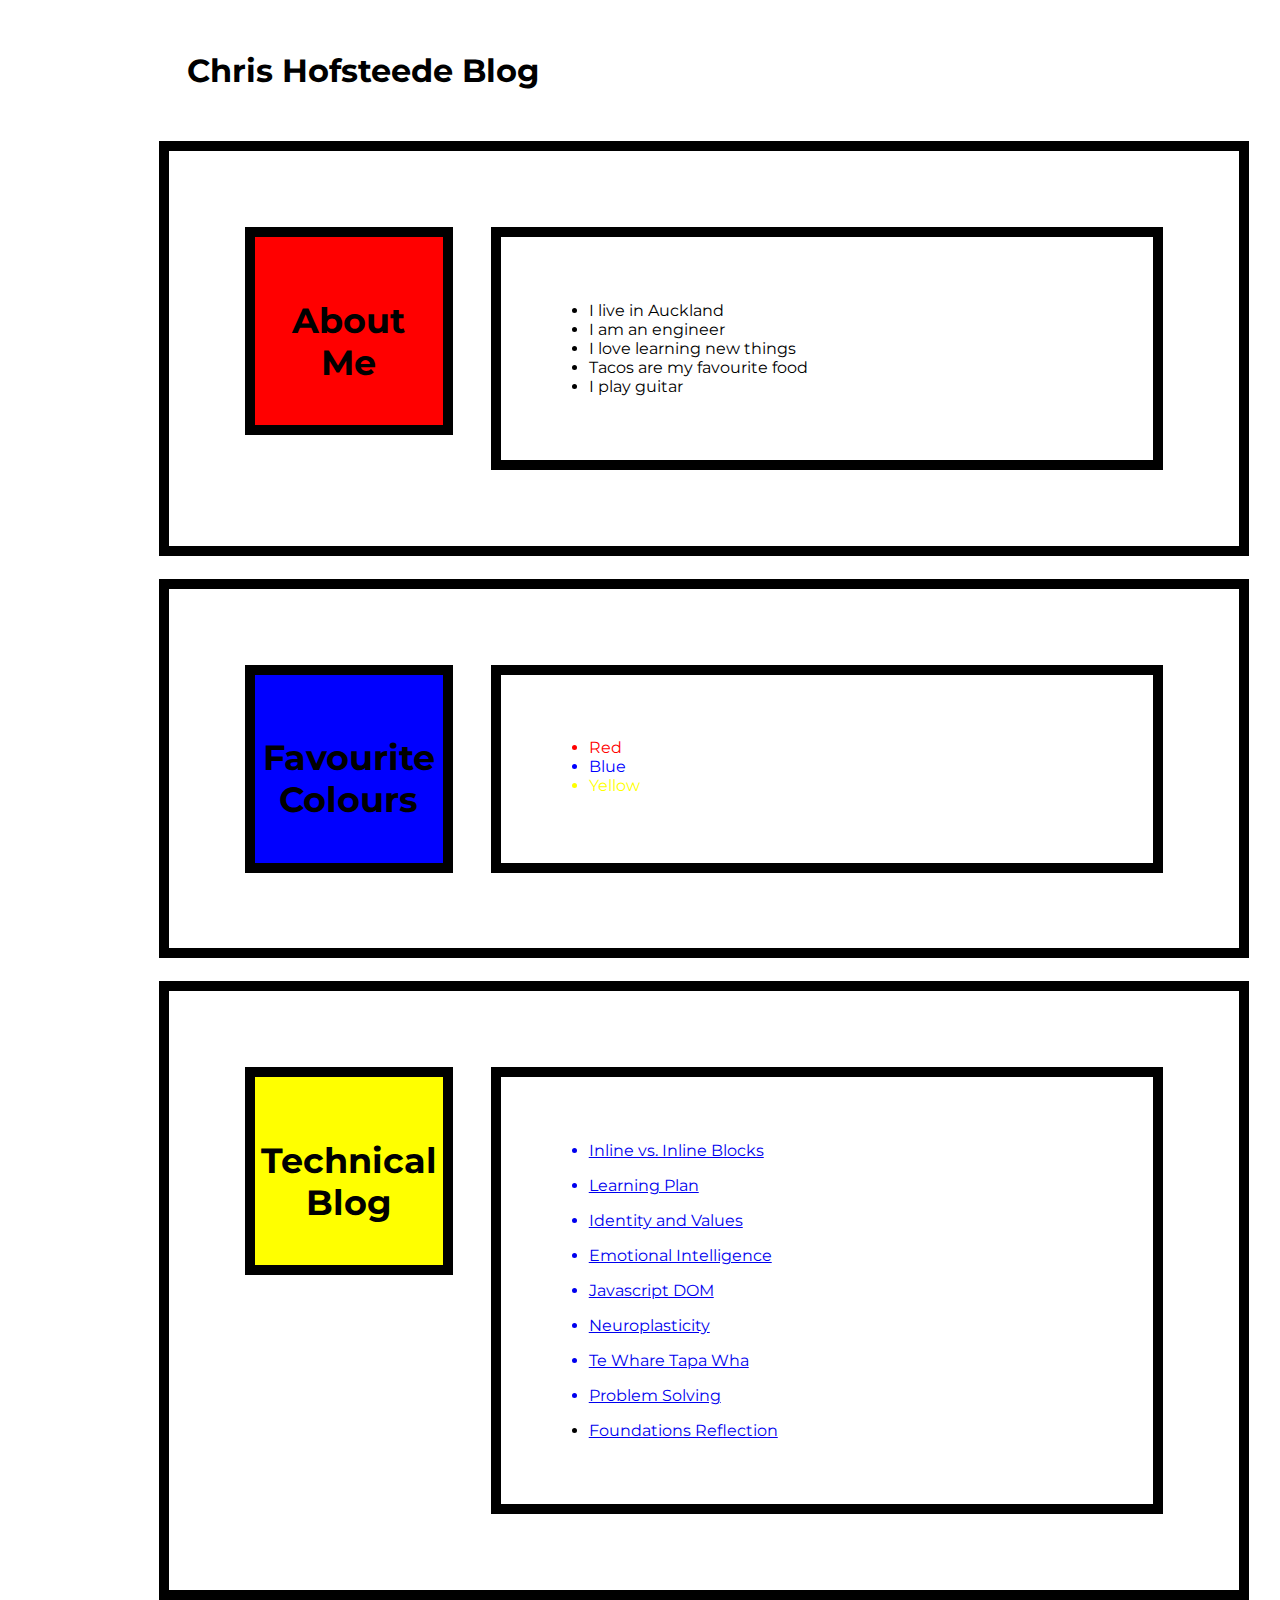
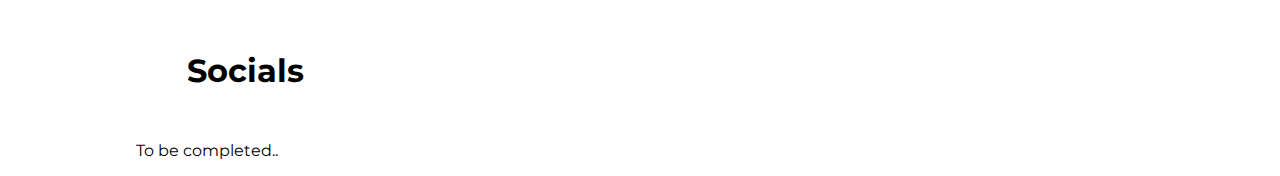
<file: index.html>
<html>
  <head>
    <title>My blog</title>
    <link rel="stylesheet" type="text/css" href="styles/main.css">
    <link href="https://fonts.googleapis.com/css?family=Montserrat" rel="stylesheet" type="text/css">
    <meta name="viewport" content="width=device-width, initial-scale=1" />
  <body>
    <div class="header">
      <h1>Chris Hofsteede Blog</h1> 
    </div>

    <span class="single-entry">
      <span class="titleblock redfill square">
        <h2 class="title">About Me</h2>
      </span>
      <span class="text">
        <ul>
          <li>I live in Auckland</li>
          <li>I am an engineer</li>
          <li>I love learning new things</li>
          <li>Tacos are my favourite food</li>
          <li>I play guitar</li>
        </ul>   
      </span>
    </span>
    <span class="single-entry">
      <span class="titleblock bluefill square">
        <h2 class="title">Favourite Colours</h2>
      </span>
      <span class="text">
        <ul >
          <li id="red">Red</li>
          <li id="blue">Blue</li>
          <li id="yellow">Yellow</li>
        </ul>
      </span>   
    </span>
    <span class="single-entry">
      <span class="titleblock yellowfill square">
        <h2 class="title">Technical Blog</h2>
      </span>
      <span class="text">
        <ul>
          <a href="blog/inlinevsinlineblock.html"><li>Inline vs. Inline Blocks</li></a>
        </ul> 
        <ul>
          <a href="blog/learning-plan.html"><li>Learning Plan</li></a>
        </ul> 
        <ul>
          <a href="blog/identity-values.html"><li>Identity and Values</li></a>
        </ul> 
        <ul>
          <a href="blog/emotional-intelligence.html"><li>Emotional Intelligence</li></a>
        </ul> 
        <ul>
          <a href="blog/javascript-dom.html"><li>Javascript DOM</li></a>
        </ul> 
        <ul>
          <a href="blog/neuroplasticity.html"><li>Neuroplasticity</li></a>
        </ul> 
        <ul>
          <a href="blog/te-whare-tapa-wha.html"><li>Te Whare Tapa Wha</li></a>
        </ul> 
        <ul>
          <a href="blog/problem-solving.html"><li>Problem Solving</li></a>
        </ul> 
        <ul>
          <a href="blog/foundations-reflection.html"><li>Foundations Reflection</a>
        </ul> 
      </span>  
    </span>
    <div class="footer">
      <h1>Socials</h1> 
      <p>To be completed..</p>
    </div>
  </body>
</html>
</file>
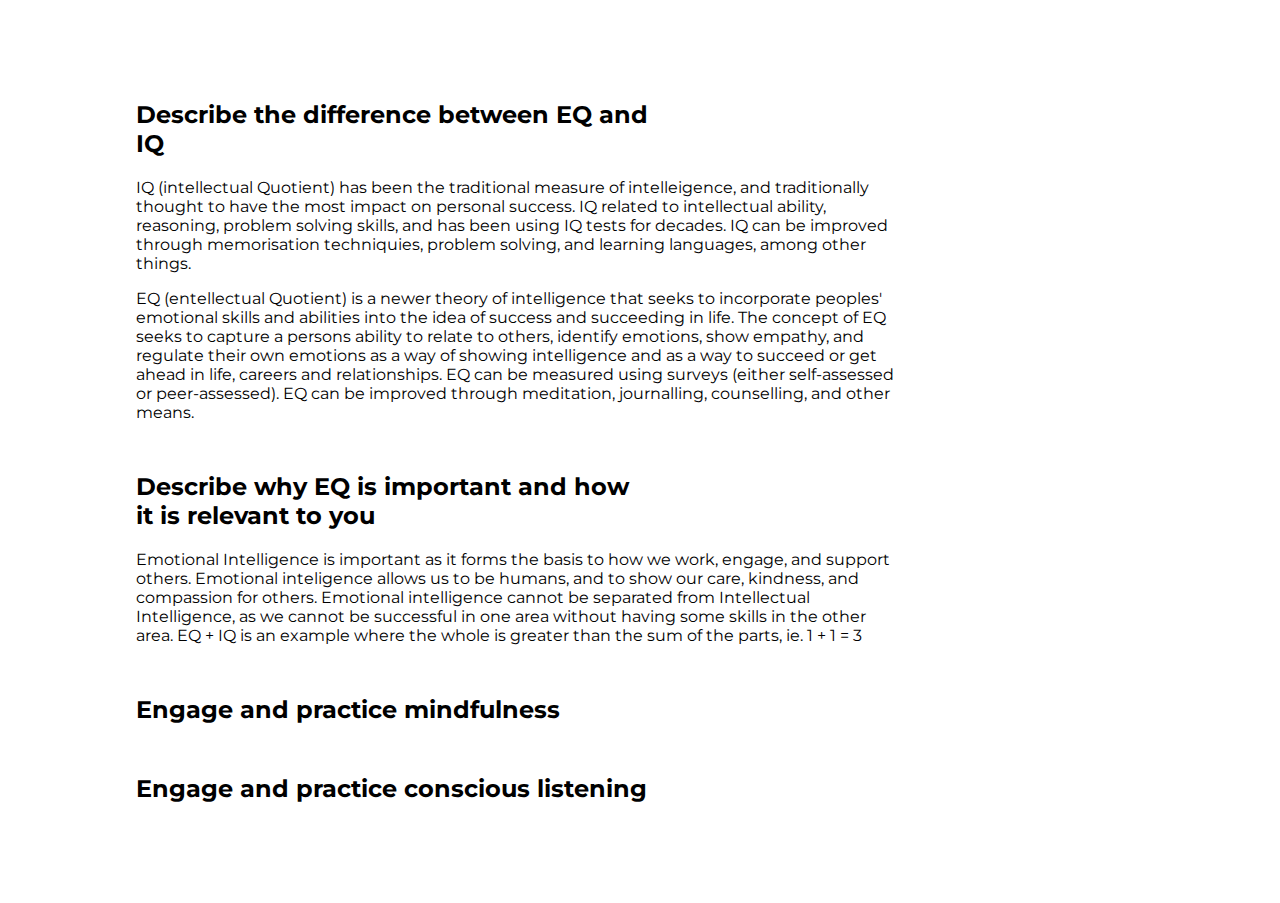
<file: blog/emotional-intelligence.html>
<!DOCTYPE html>
<html lang="en">
  <head>
    <meta charset="UTF-8" />
    <meta name="viewport" content="width=device-width, initial-scale=1.0" />
    <link rel="stylesheet" type="text/css" href="../styles/main.css" />
    <link
      href="https://fonts.googleapis.com/css?family=Montserrat"
      rel="stylesheet"
      type="text/css"
    />
    <title>Emotional Intelligence</title>
  </head>
  <div>
    <h3></h3>

    <h2>Describe the difference between EQ and IQ</h2>

    <p>
      IQ (intellectual Quotient) has been the traditional measure of
      intelleigence, and traditionally thought to have the most impact on
      personal success. IQ related to intellectual ability, reasoning, problem
      solving skills, and has been using IQ tests for decades. IQ can be
      improved through memorisation techniquies, problem solving, and learning
      languages, among other things.
    </p>

    <p>
      EQ (entellectual Quotient) is a newer theory of intelligence that seeks to
      incorporate peoples' emotional skills and abilities into the idea of
      success and succeeding in life. The concept of EQ seeks to capture a
      persons ability to relate to others, identify emotions, show empathy, and
      regulate their own emotions as a way of showing intelligence and as a way
      to succeed or get ahead in life, careers and relationships. EQ can be
      measured using surveys (either self-assessed or peer-assessed). EQ can be
      improved through meditation, journalling, counselling, and other means.
    </p>

    <h2>Describe why EQ is important and how it is relevant to you</h2>

    <p>
      Emotional Intelligence is important as it forms the basis to how we work,
      engage, and support others. Emotional inteligence allows us to be humans,
      and to show our care, kindness, and compassion for others. Emotional
      intelligence cannot be separated from Intellectual Intelligence, as we
      cannot be successful in one area without having some skills in the other
      area. EQ + IQ is an example where the whole is greater than the sum of the
      parts, ie. 1 + 1 = 3
    </p>

    <h2>Engage and practice mindfulness</h2>

    <p></p>
    <h2>Engage and practice conscious listening</h2>

    <p></p>
    <h3></h3>
  </div>
  <body></body>
</html>
</file>
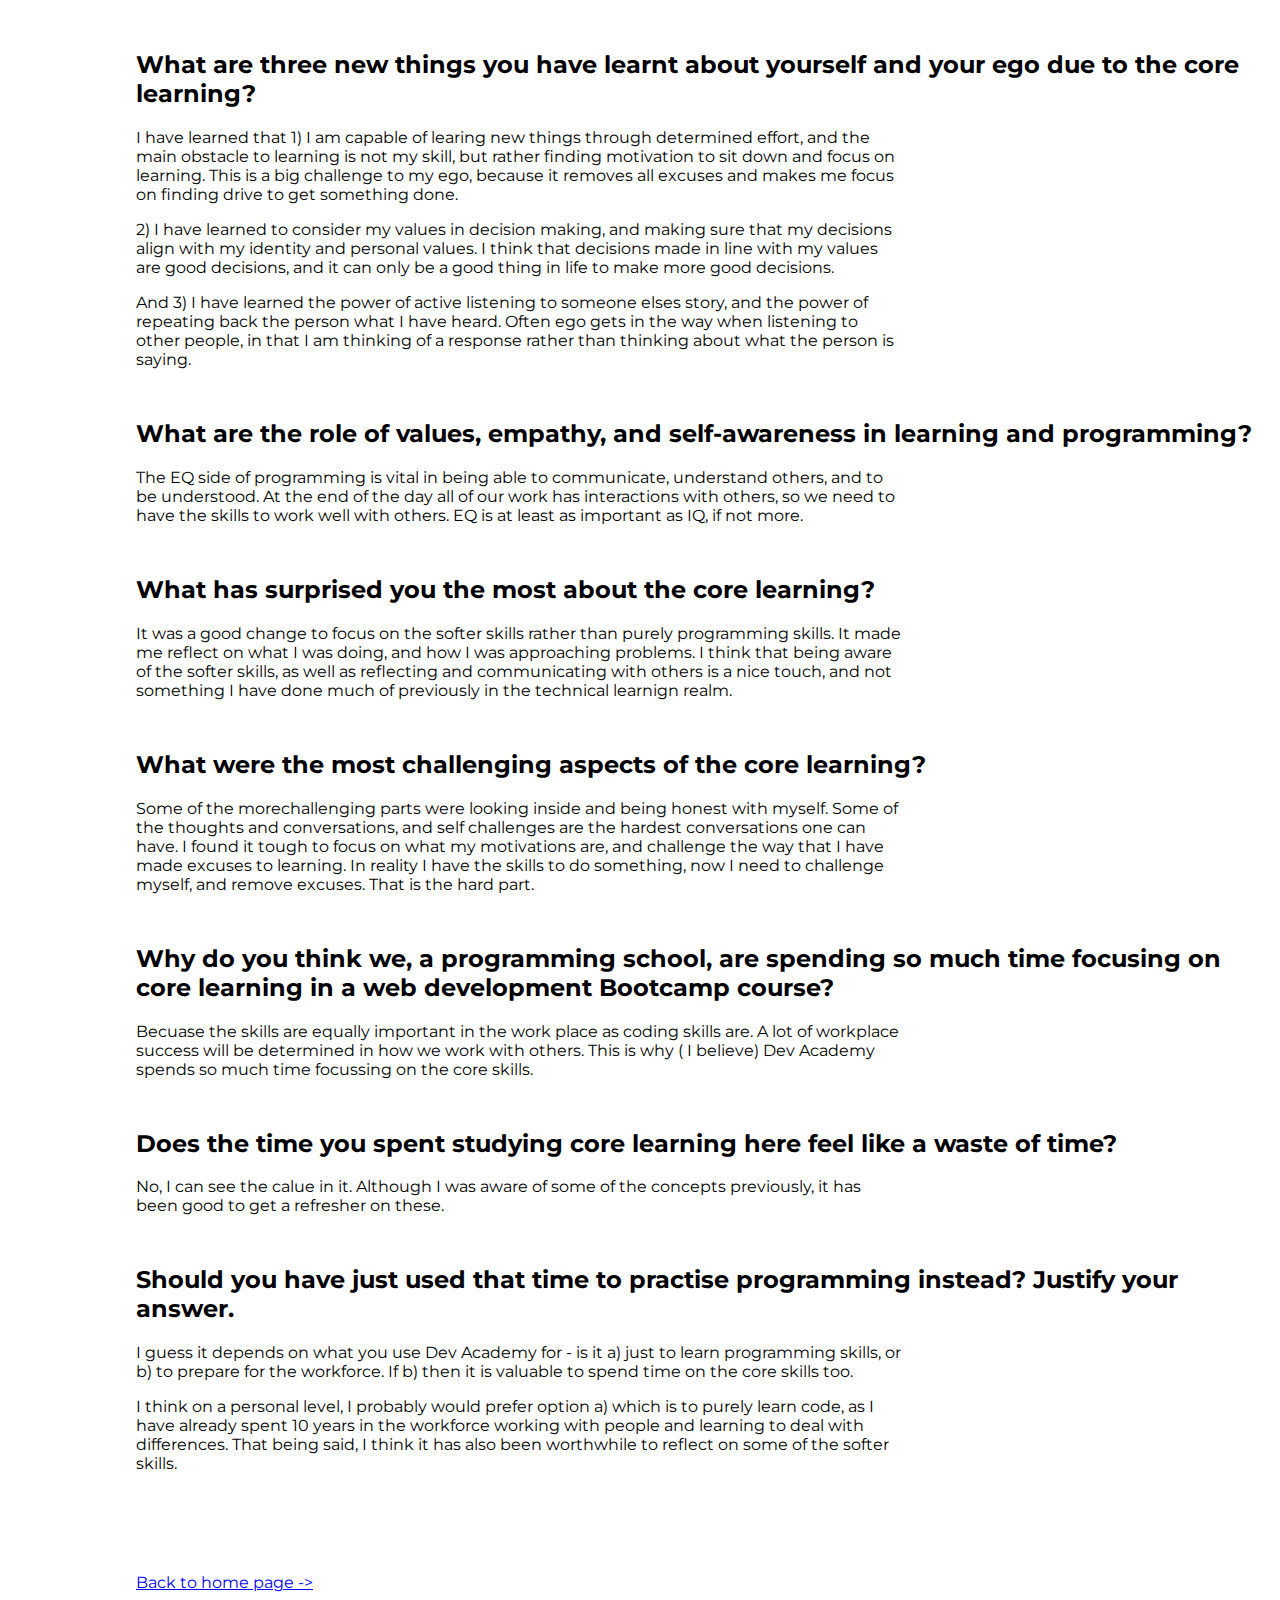
<file: blog/foundations-reflection.html>
<!DOCTYPE html>
<html lang="en">
  <head>
    <meta charset="UTF-8" />
    <meta name="viewport" content="width=device-width, initial-scale=1.0" />
    <link rel="stylesheet" type="text/css" href="../styles/main.css" />
    <link
      href="https://fonts.googleapis.com/css?family=Montserrat"
      rel="stylesheet"
      type="text/css"
    />
    <title>Foundations Reflection</title>
  </head>
  <body>
    <h2>
      What are three new things you have learnt about yourself and your ego due
      to the core learning?
    </h2>
    <p>
      I have learned that 1) I am capable of learing new things through
      determined effort, and the main obstacle to learning is not my skill, but
      rather finding motivation to sit down and focus on learning. This is a big
      challenge to my ego, because it removes all excuses and makes me focus on
      finding drive to get something done.
    </p>
    <p>
      2) I have learned to consider my values in decision making, and making
      sure that my decisions align with my identity and personal values. I think
      that decisions made in line with my values are good decisions, and it can
      only be a good thing in life to make more good decisions.
    </p>
    <p>
      And 3) I have learned the power of active listening to someone elses
      story, and the power of repeating back the person what I have heard. Often
      ego gets in the way when listening to other people, in that I am thinking
      of a response rather than thinking about what the person is saying.
    </p>
    <h2>
      What are the role of values, empathy, and self-awareness in learning and
      programming?
    </h2>
    <p>
      The EQ side of programming is vital in being able to communicate,
      understand others, and to be understood. At the end of the day all of our
      work has interactions with others, so we need to have the skills to work
      well with others. EQ is at least as important as IQ, if not more.
    </p>
    <h2>What has surprised you the most about the core learning?</h2>
    <p>
      It was a good change to focus on the softer skills rather than purely
      programming skills. It made me reflect on what I was doing, and how I was
      approaching problems. I think that being aware of the softer skills, as
      well as reflecting and communicating with others is a nice touch, and not
      something I have done much of previously in the technical learnign realm.
    </p>
    <h2>What were the most challenging aspects of the core learning?</h2>
    <p>
      Some of the morechallenging parts were looking inside and being honest
      with myself. Some of the thoughts and conversations, and self challenges
      are the hardest conversations one can have. I found it tough to focus on
      what my motivations are, and challenge the way that I have made excuses to
      learning. In reality I have the skills to do something, now I need to
      challenge myself, and remove excuses. That is the hard part.
    </p>
    <h2>
      Why do you think we, a programming school, are spending so much time
      focusing on core learning in a web development Bootcamp course?
    </h2>
    <p>
      Becuase the skills are equally important in the work place as coding
      skills are. A lot of workplace success will be determined in how we work
      with others. This is why ( I believe) Dev Academy spends so much time
      focussing on the core skills.
    </p>
    <h2>
      Does the time you spent studying core learning here feel like a waste of
      time?
    </h2>
    <p>
      No, I can see the calue in it. Although I was aware of some of the
      concepts previously, it has been good to get a refresher on these.
    </p>
    <h2>
      Should you have just used that time to practise programming instead?
      Justify your answer.
    </h2>
    <p>
      I guess it depends on what you use Dev Academy for - is it a) just to
      learn programming skills, or b) to prepare for the workforce. If b) then
      it is valuable to spend time on the core skills too.
    </p>
    <p>
      I think on a personal level, I probably would prefer option a) which is to
      purely learn code, as I have already spent 10 years in the workforce
      working with people and learning to deal with differences. That being
      said, I think it has also been worthwhile to reflect on some of the softer
      skills.
    </p>
    <h3></h3>
    <a href="../index.html">Back to home page -></a>
  </body>
</html>
</file>
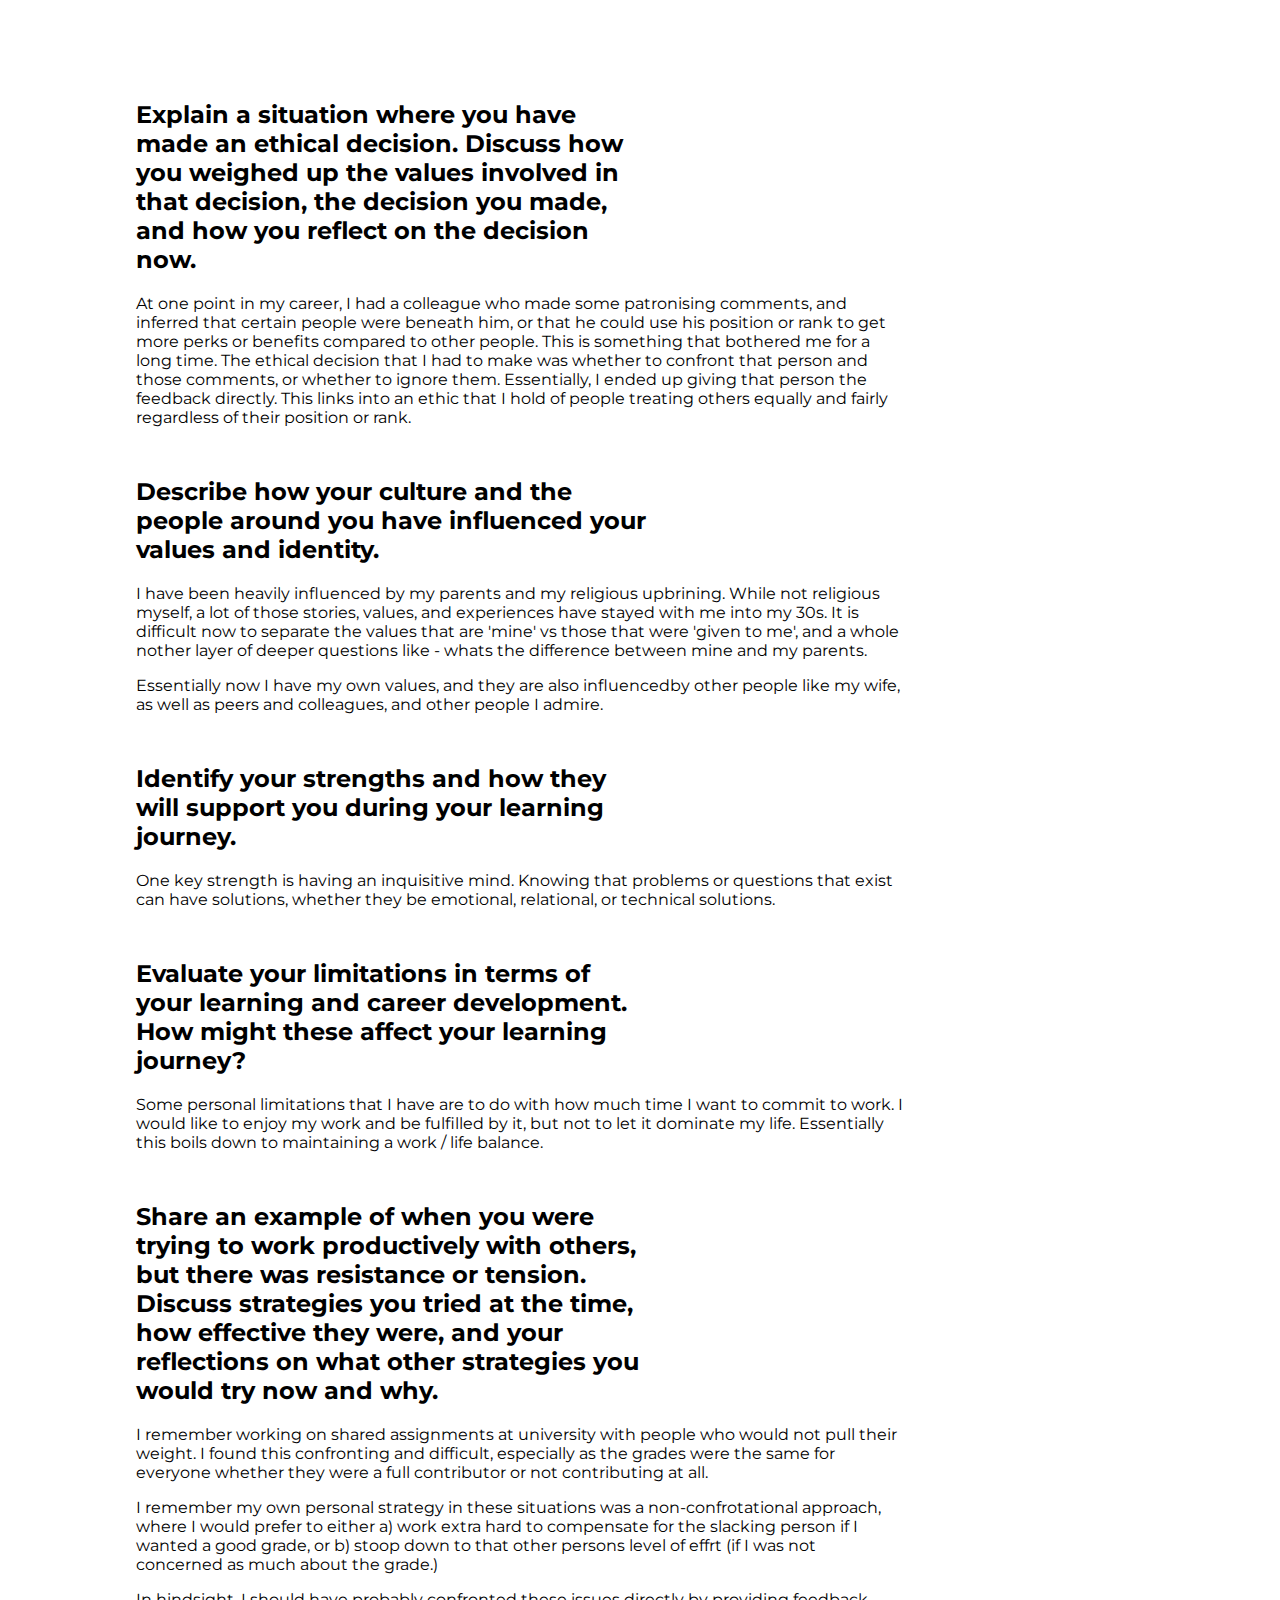
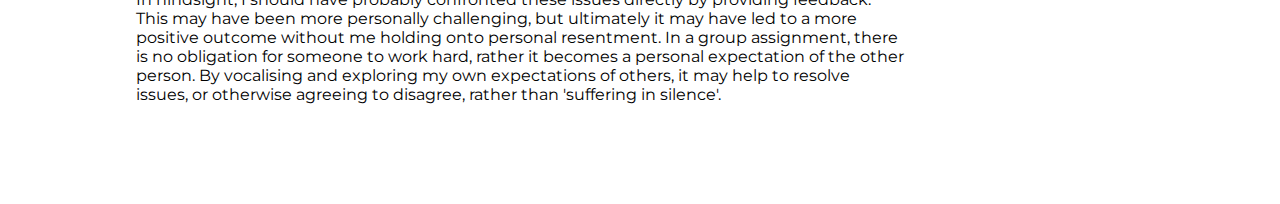
<file: blog/identity-values.html>
<!DOCTYPE html>
<html lang="en">
  <head>
    <meta charset="UTF-8" />
    <meta name="viewport" content="width=device-width, initial-scale=1.0" />
    <link rel="stylesheet" type="text/css" href="../styles/main.css" />
    <link
      href="https://fonts.googleapis.com/css?family=Montserrat"
      rel="stylesheet"
      type="text/css"
    />
    <title>Identity and Values</title>
  </head>
  <div>
    <h3></h3>
    <h2>
      Explain a situation where you have made an ethical decision. Discuss how
      you weighed up the values involved in that decision, the decision you
      made, and how you reflect on the decision now.
    </h2>

    <p>
      At one point in my career, I had a colleague who made some patronising
      comments, and inferred that certain people were beneath him, or that he
      could use his position or rank to get more perks or benefits compared to
      other people. This is something that bothered me for a long time. The
      ethical decision that I had to make was whether to confront that person
      and those comments, or whether to ignore them. Essentially, I ended up
      giving that person the feedback directly. This links into an ethic that I
      hold of people treating others equally and fairly regardless of their
      position or rank.
    </p>

    <h2>
      Describe how your culture and the people around you have influenced your
      values and identity.
    </h2>

    <p>
      I have been heavily influenced by my parents and my religious upbrining.
      While not religious myself, a lot of those stories, values, and
      experiences have stayed with me into my 30s. It is difficult now to
      separate the values that are 'mine' vs those that were 'given to me', and
      a whole nother layer of deeper questions like - whats the difference
      between mine and my parents.
    </p>
    <p>
      Essentially now I have my own values, and they are also influencedby other
      people like my wife, as well as peers and colleagues, and other people I
      admire.
    </p>

    <h2>
      Identify your strengths and how they will support you during your learning
      journey.
    </h2>

    <p>
      One key strength is having an inquisitive mind. Knowing that problems or
      questions that exist can have solutions, whether they be emotional,
      relational, or technical solutions.
    </p>

    <h2>
      Evaluate your limitations in terms of your learning and career
      development. How might these affect your learning journey?
    </h2>

    <p>
      Some personal limitations that I have are to do with how much time I want
      to commit to work. I would like to enjoy my work and be fulfilled by it,
      but not to let it dominate my life. Essentially this boils down to
      maintaining a work / life balance.
    </p>

    <h2>
      Share an example of when you were trying to work productively with others,
      but there was resistance or tension. Discuss strategies you tried at the
      time, how effective they were, and your reflections on what other
      strategies you would try now and why.
    </h2>

    <p>
      I remember working on shared assignments at university with people who
      would not pull their weight. I found this confronting and difficult,
      especially as the grades were the same for everyone whether they were a
      full contributor or not contributing at all.
    </p>
    <p>
      I remember my own personal strategy in these situations was a
      non-confrotational approach, where I would prefer to either a) work extra
      hard to compensate for the slacking person if I wanted a good grade, or b)
      stoop down to that other persons level of effrt (if I was not concerned as
      much about the grade.)
    </p>
    <p>
      In hindsight, I should have probably confronted these issues directly by
      providing feedback. This may have been more personally challenging, but
      ultimately it may have led to a more positive outcome without me holding
      onto personal resentment. In a group assignment, there is no obligation
      for someone to work hard, rather it becomes a personal expectation of the
      other person. By vocalising and exploring my own expectations of others,
      it may help to resolve issues, or otherwise agreeing to disagree, rather
      than 'suffering in silence'.
    </p>
    <h3></h3>
  </div>
  <body></body>
</html>
</file>
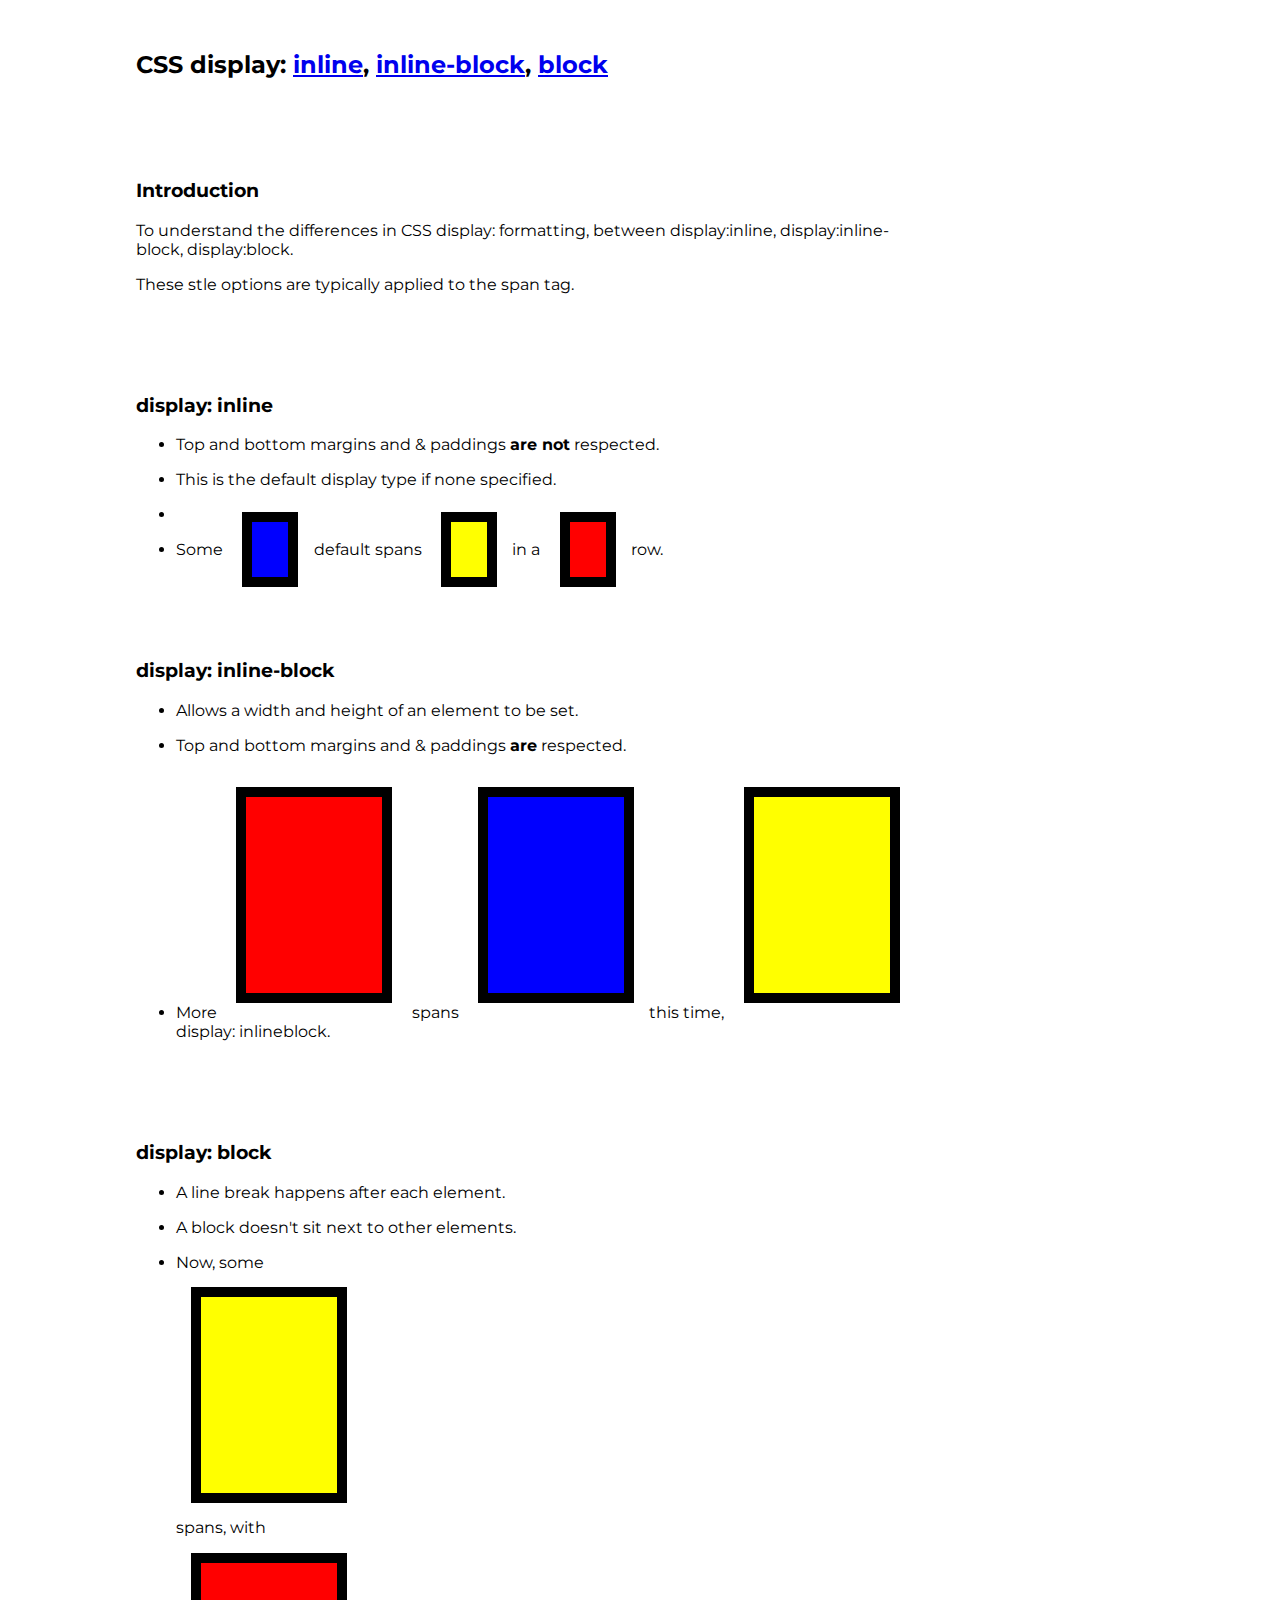
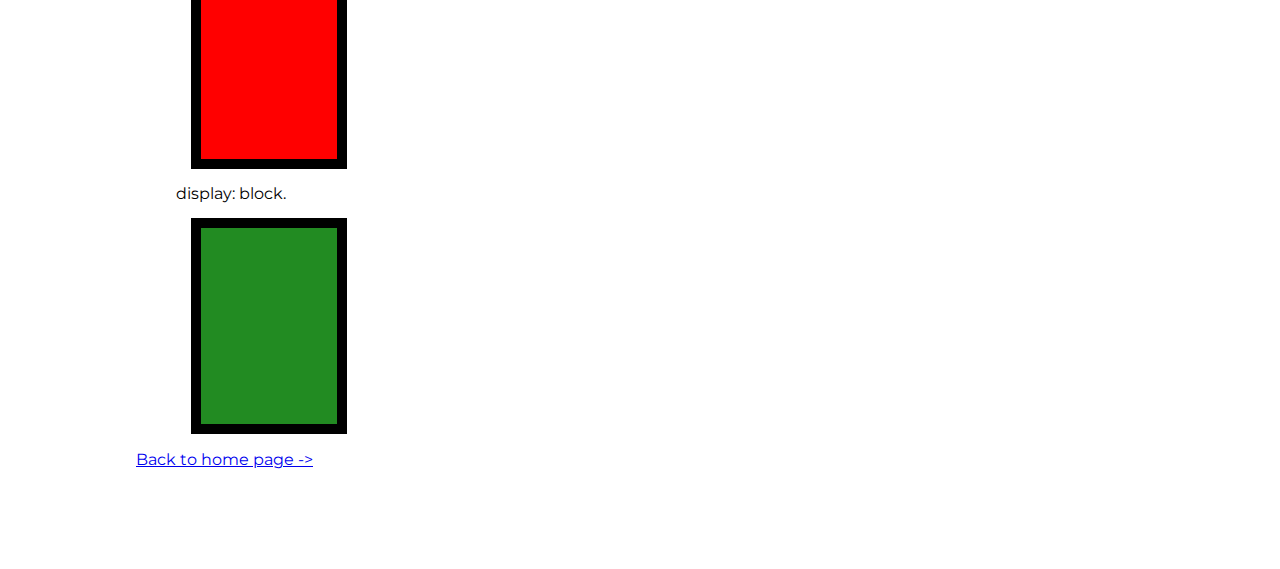
<file: blog/inlinevsinlineblock.html>
<!DOCTYPE html>
<html>
  <head>
    <title>CSS display: Inline vs. Inline Blocks</title>
    <meta charset="UTF-8" />
    <link rel="stylesheet" type="text/css" href="../styles/main.css" />
    <link
      href="https://fonts.googleapis.com/css?family=Montserrat"
      rel="stylesheet"
      type="text/css"
    />
    <meta name="viewport" content="width=device-width, initial-scale=1" />
  </head>

  <body>
    <h2>
      CSS display: <a href="#inline">inline</a>,
      <a href="#inline-block">inline-block</a>,
      <a href="#block">block</a>
    </h2>

    <div>
      <h3>Introduction</h3>
      <p>
        To understand the differences in CSS display: formatting, between
        display:inline, display:inline-block, display:block.
      </p>
      <p>These stle options are typically applied to the span tag.</p>
      <h3 id="inline">display: inline</h3>
      <ul>
        <li>
          <p>
            Top and bottom margins and & paddings
            <strong>are not</strong> respected.
          </p>
        </li>
        <li>
          <p>This is the default display type if none specified.</p>
        </li>
        <li></li>
        <li>
          <p>
            Some <span class="inline bluefill"></span> default spans
            <span class="inline yellowfill"></span>in a
            <span class="inline redfill"></span> row.
          </p>
        </li>
      </ul>
      <h3 id="inline-block">display: inline-block</h3>
      <ul>
        <li>
          <p>Allows a width and height of an element to be set.</p>
        </li>
        <li>
          <p>
            Top and bottom margins and & paddings
            <strong>are</strong> respected.
          </p>
        </li>
        <li>
          <p>
            More <span class="inlineblock redfill"></span> spans
            <span class="inlineblock bluefill"></span>this time,
            <span class="inlineblock yellowfill"></span> display: inlineblock.
          </p>
        </li>
      </ul>
      <h3 id="block">display: block</h3>
      <ul>
        <li>
          <p>A line break happens after each element.</p>
        </li>
        <li>
          <p>A block doesn't sit next to other elements.</p>
        </li>
        <li>
          <p>
            Now, some <span class="block yellowfill"></span>spans, with
            <span class="block redfill"></span>display: block.<span
              class="block"
              style="background-color: forestgreen"
            ></span>
          </p>
        </li>
      </ul>
    </div>

    <a href="../index.html">Back to home page -></a>

    <h3></h3>

    <!-- this is a comment. -->
  </body>
</html>
</file>
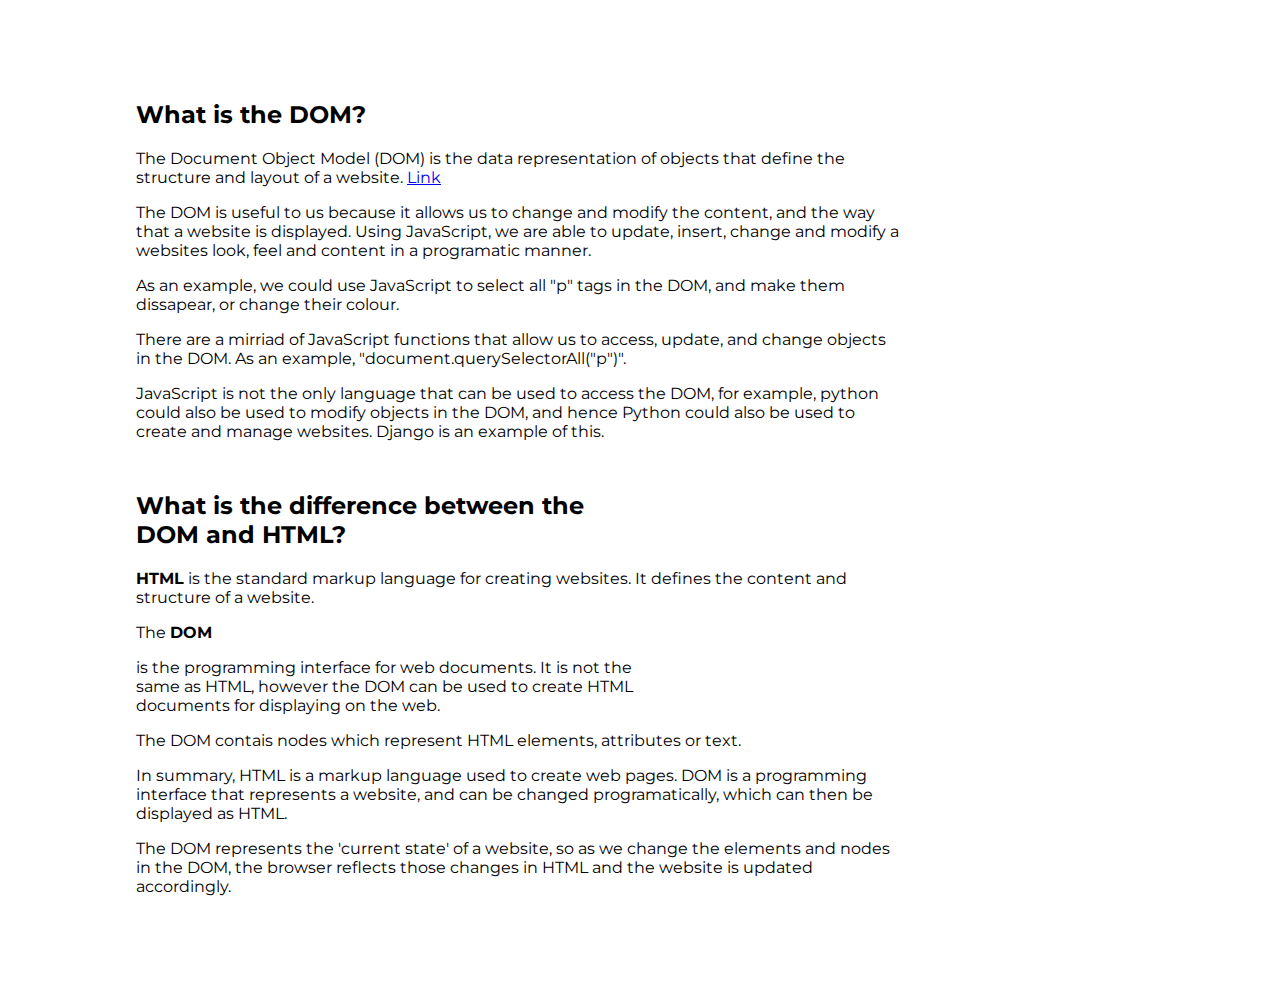
<file: blog/javascript-dom.html>
<!DOCTYPE html>
<html lang="en">
  <head>
    <meta charset="UTF-8" />
    <meta name="viewport" content="width=device-width, initial-scale=1.0" />
    <link rel="stylesheet" type="text/css" href="../styles/main.css" />
    <link
      href="https://fonts.googleapis.com/css?family=Montserrat"
      rel="stylesheet"
      type="text/css"
    />
    <title>Javascript DOM</title>
  </head>
  <div>
    <h3></h3>

    <h2>What is the DOM?</h2>

    <p>
      The Document Object Model (DOM) is the data representation of objects that
      define the structure and layout of a website.
      <a
        href="https://developer.mozilla.org/en-US/docs/Web/API/Document_Object_Model/Introduction"
        >Link</a
      >
    </p>
    <p>
      The DOM is useful to us because it allows us to change and modify the
      content, and the way that a website is displayed. Using JavaScript, we are
      able to update, insert, change and modify a websites look, feel and
      content in a programatic manner.
    </p>
    <p>
      As an example, we could use JavaScript to select all "p" tags in the DOM,
      and make them dissapear, or change their colour.
    </p>
    <p>
      There are a mirriad of JavaScript functions that allow us to access,
      update, and change objects in the DOM. As an example,
      "document.querySelectorAll("p")".
    </p>
    <p>
      JavaScript is not the only language that can be used to access the DOM,
      for example, python could also be used to modify objects in the DOM, and
      hence Python could also be used to create and manage websites. Django is
      an example of this.
    </p>

    <h2>What is the difference between the DOM and HTML?</h2>

    <p>
      <strong>HTML</strong> is the standard markup language for creating
      websites. It defines the content and structure of a website.
    </p>
    <p>The <strong>DOM</strong></p>
    is the programming interface for web documents. It is not the same as HTML,
    however the DOM can be used to create HTML documents for displaying on the
    web.
    <p>
      The DOM contais nodes which represent HTML elements, attributes or text.
    </p>

    <p>
      In summary, HTML is a markup language used to create web pages. DOM is a
      programming interface that represents a website, and can be changed
      programatically, which can then be displayed as HTML.
    </p>
    <p>
      The DOM represents the 'current state' of a website, so as we change the
      elements and nodes in the DOM, the browser reflects those changes in HTML
      and the website is updated accordingly.
    </p>

    <h3></h3>
  </div>
  <body></body>
</html>
</file>
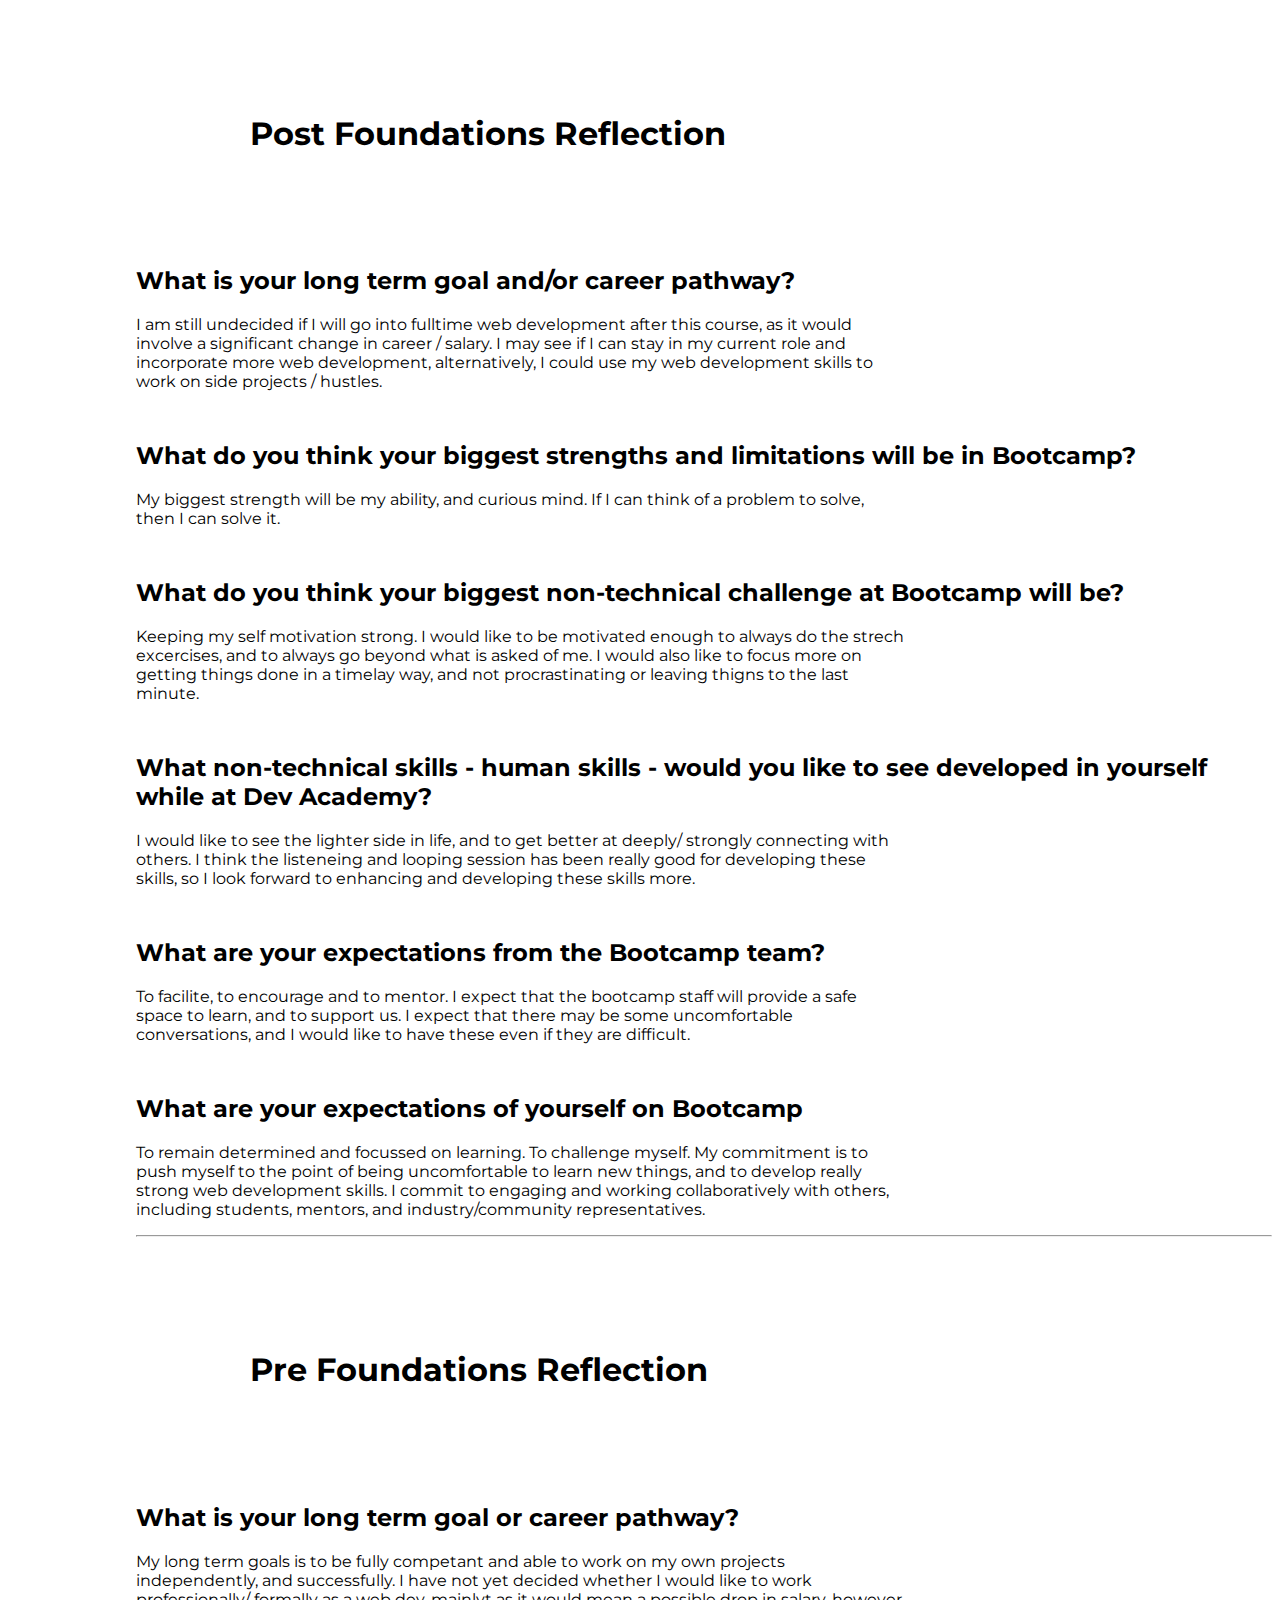
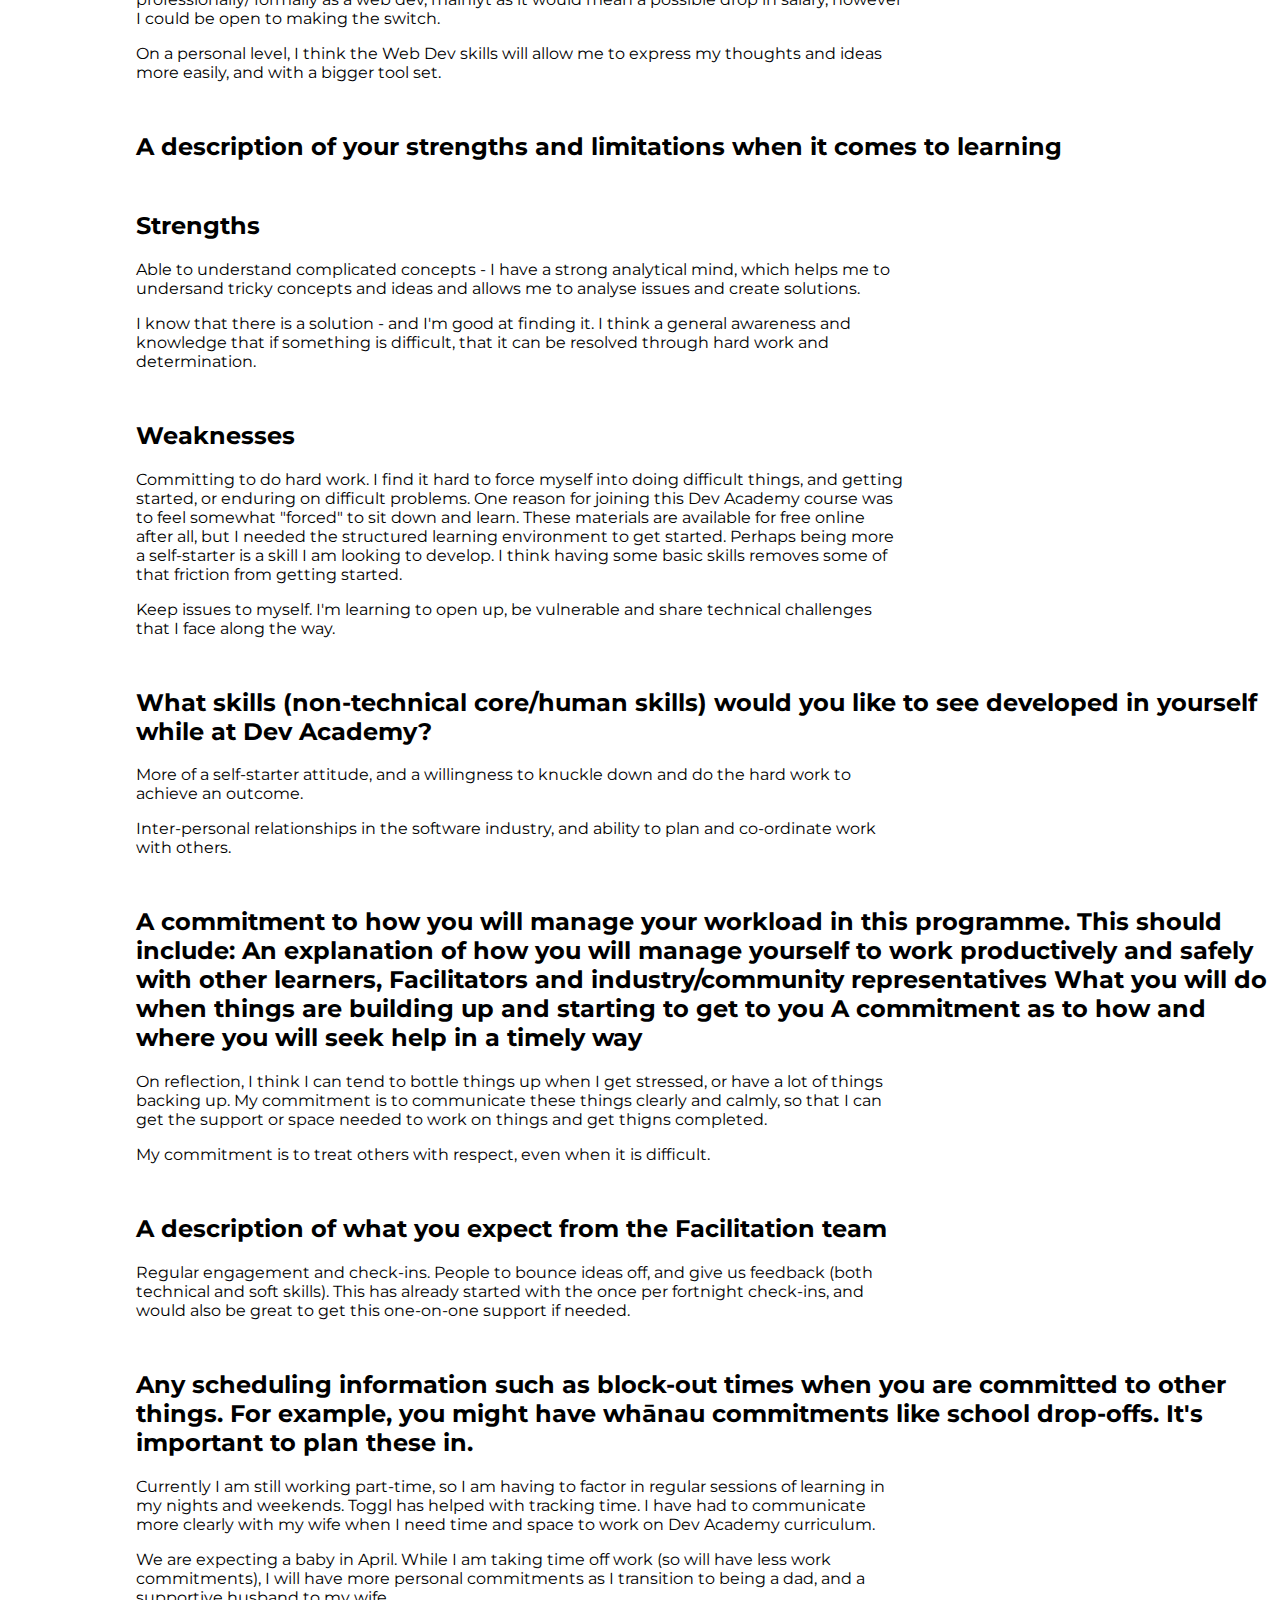
<file: blog/learning-plan.html>
<!DOCTYPE html>
<html lang="en">
  <head>
    <meta charset="UTF-8" />
    <meta name="viewport" content="width=device-width, initial-scale=1.0" />
    <link rel="stylesheet" type="text/css" href="../styles/main.css" />
    <link
      href="https://fonts.googleapis.com/css?family=Montserrat"
      rel="stylesheet"
      type="text/css"
    />
    <title>Learning Plan</title>
  </head>
  <body>
    <h1>Post Foundations Reflection</h1>
    <h2>What is your long term goal and/or career pathway?</h2>
    <p>
      I am still undecided if I will go into fulltime web development after this
      course, as it would involve a significant change in career / salary. I may
      see if I can stay in my current role and incorporate more web development,
      alternatively, I could use my web development skills to work on side
      projects / hustles.
    </p>
    <h2>
      What do you think your biggest strengths and limitations will be in
      Bootcamp?
    </h2>
    <p>
      My biggest strength will be my ability, and curious mind. If I can think
      of a problem to solve, then I can solve it.
    </p>
    <h2>
      What do you think your biggest non-technical challenge at Bootcamp will
      be?
    </h2>
    <p>
      Keeping my self motivation strong. I would like to be motivated enough to
      always do the strech excercises, and to always go beyond what is asked of
      me. I would also like to focus more on getting things done in a timelay
      way, and not procrastinating or leaving thigns to the last minute.
    </p>
    <h2>
      What non-technical skills - human skills - would you like to see developed
      in yourself while at Dev Academy?
    </h2>
    <p>
      I would like to see the lighter side in life, and to get better at deeply/
      strongly connecting with others. I think the listeneing and looping
      session has been really good for developing these skills, so I look
      forward to enhancing and developing these skills more.
    </p>
    <h2>What are your expectations from the Bootcamp team?</h2>
    <p>
      To facilite, to encourage and to mentor. I expect that the bootcamp staff
      will provide a safe space to learn, and to support us. I expect that there
      may be some uncomfortable conversations, and I would like to have these
      even if they are difficult.
    </p>
    <h2>What are your expectations of yourself on Bootcamp</h2>
    <p>
      To remain determined and focussed on learning. To challenge myself. My
      commitment is to push myself to the point of being uncomfortable to learn
      new things, and to develop really strong web development skills. I commit
      to engaging and working collaboratively with others, including students,
      mentors, and industry/community representatives.
    </p>

    <hr />
    <h1>Pre Foundations Reflection</h1>

    <h2>What is your long term goal or career pathway?</h2>

    <p>
      My long term goals is to be fully competant and able to work on my own
      projects independently, and successfully. I have not yet decided whether I
      would like to work professionally/ formally as a web dev, mainlyt as it
      would mean a possible drop in salary, however I could be open to making
      the switch.
    </p>
    <p>
      On a personal level, I think the Web Dev skills will allow me to express
      my thoughts and ideas more easily, and with a bigger tool set.
    </p>

    <h2>
      A description of your strengths and limitations when it comes to learning
    </h2>

    <h2>Strengths</h2>
    <p>
      Able to understand complicated concepts - I have a strong analytical mind,
      which helps me to undersand tricky concepts and ideas and allows me to
      analyse issues and create solutions.
    </p>
    <p>
      I know that there is a solution - and I'm good at finding it. I think a
      general awareness and knowledge that if something is difficult, that it
      can be resolved through hard work and determination.
    </p>

    <h2>Weaknesses</h2>
    <p>
      Committing to do hard work. I find it hard to force myself into doing
      difficult things, and getting started, or enduring on difficult problems.
      One reason for joining this Dev Academy course was to feel somewhat
      "forced" to sit down and learn. These materials are available for free
      online after all, but I needed the structured learning environment to get
      started. Perhaps being more a self-starter is a skill I am looking to
      develop. I think having some basic skills removes some of that friction
      from getting started.
    </p>
    <p>
      Keep issues to myself. I'm learning to open up, be vulnerable and share
      technical challenges that I face along the way.
    </p>
    <h2>
      What skills (non-technical core/human skills) would you like to see
      developed in yourself while at Dev Academy?
    </h2>

    <p>
      More of a self-starter attitude, and a willingness to knuckle down and do
      the hard work to achieve an outcome.
    </p>

    <p>
      Inter-personal relationships in the software industry, and ability to plan
      and co-ordinate work with others.
    </p>

    <h2>
      A commitment to how you will manage your workload in this programme. This
      should include: An explanation of how you will manage yourself to work
      productively and safely with other learners, Facilitators and
      industry/community representatives What you will do when things are
      building up and starting to get to you A commitment as to how and where
      you will seek help in a timely way
    </h2>

    <p>
      On reflection, I think I can tend to bottle things up when I get stressed,
      or have a lot of things backing up. My commitment is to communicate these
      things clearly and calmly, so that I can get the support or space needed
      to work on things and get thigns completed.
    </p>
    <p>
      My commitment is to treat others with respect, even when it is difficult.
    </p>

    <h2>A description of what you expect from the Facilitation team</h2>

    <p>
      Regular engagement and check-ins. People to bounce ideas off, and give us
      feedback (both technical and soft skills). This has already started with
      the once per fortnight check-ins, and would also be great to get this
      one-on-one support if needed.
    </p>

    <h2>
      Any scheduling information such as block-out times when you are committed
      to other things. For example, you might have whānau commitments like
      school drop-offs. It's important to plan these in.
    </h2>

    <p>
      Currently I am still working part-time, so I am having to factor in
      regular sessions of learning in my nights and weekends. Toggl has helped
      with tracking time. I have had to communicate more clearly with my wife
      when I need time and space to work on Dev Academy curriculum.
    </p>

    <p>
      We are expecting a baby in April. While I am taking time off work (so will
      have less work commitments), I will have more personal commitments as I
      transition to being a dad, and a supportive husband to my wife.
    </p>
  </body>
</html>
</file>
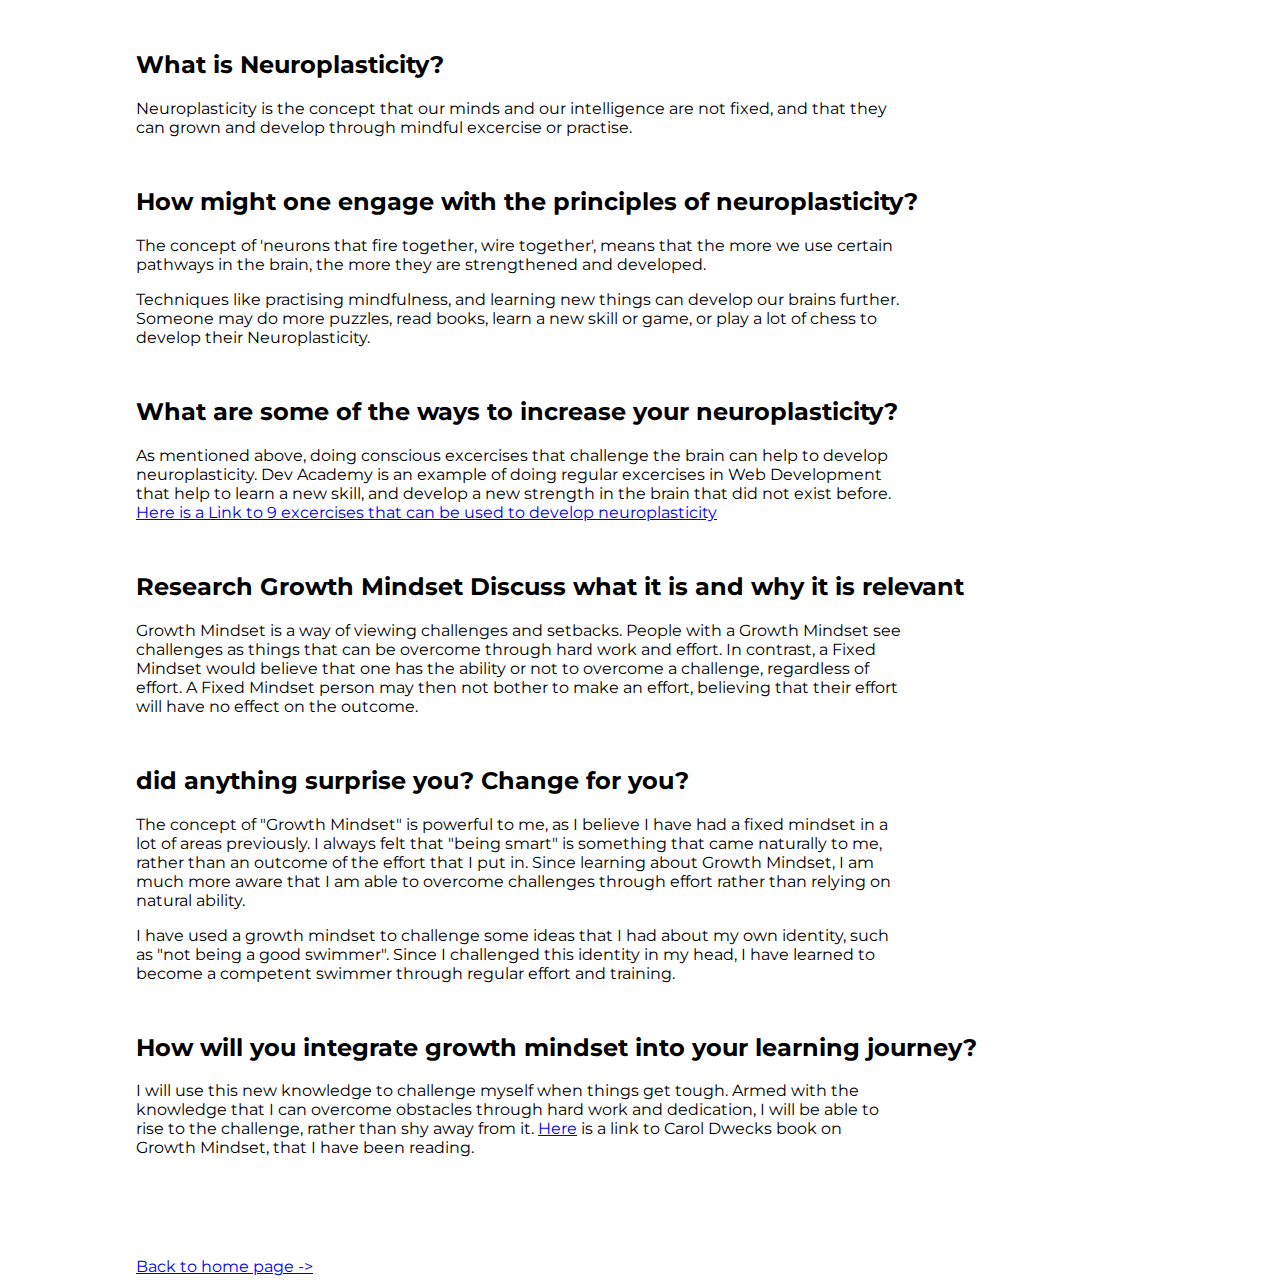
<file: blog/neuroplasticity.html>
<!DOCTYPE html>
<html lang="en">
  <head>
    <meta charset="UTF-8" />
    <meta name="viewport" content="width=device-width, initial-scale=1.0" />
    <link rel="stylesheet" type="text/css" href="../styles/main.css" />
    <link
      href="https://fonts.googleapis.com/css?family=Montserrat"
      rel="stylesheet"
      type="text/css"
    />
    <title>Neuroplasticity</title>
  </head>
  <body>
    <h2>What is Neuroplasticity?</h2>
    <p>
      Neuroplasticity is the concept that our minds and our intelligence are not
      fixed, and that they can grown and develop through mindful excercise or
      practise.
    </p>
    <h2>How might one engage with the principles of neuroplasticity?</h2>
    <p>
      The concept of 'neurons that fire together, wire together', means that the
      more we use certain pathways in the brain, the more they are strengthened
      and developed.
    </p>
    <p>
      Techniques like practising mindfulness, and learning new things can
      develop our brains further. Someone may do more puzzles, read books, learn
      a new skill or game, or play a lot of chess to develop their
      Neuroplasticity.
    </p>
    <h2>What are some of the ways to increase your neuroplasticity?</h2>
    <p>
      As mentioned above, doing conscious excercises that challenge the brain
      can help to develop neuroplasticity. Dev Academy is an example of doing
      regular excercises in Web Development that help to learn a new skill, and
      develop a new strength in the brain that did not exist before.
      <a
        href="https://www.atlassian.com/blog/productivity/neuroplasticity-train-your-brain"
        >Here is a Link to 9 excercises that can be used to develop
        neuroplasticity</a
      >
    </p>

    <h2>Research Growth Mindset Discuss what it is and why it is relevant</h2>
    <p>
      Growth Mindset is a way of viewing challenges and setbacks. People with a
      Growth Mindset see challenges as things that can be overcome through hard
      work and effort. In contrast, a Fixed Mindset would believe that one has
      the ability or not to overcome a challenge, regardless of effort. A Fixed
      Mindset person may then not bother to make an effort, believing that their
      effort will have no effect on the outcome.
    </p>
    <h2>did anything surprise you? Change for you?</h2>
    <p>
      The concept of "Growth Mindset" is powerful to me, as I believe I have had
      a fixed mindset in a lot of areas previously. I always felt that "being
      smart" is something that came naturally to me, rather than an outcome of
      the effort that I put in. Since learning about Growth Mindset, I am much
      more aware that I am able to overcome challenges through effort rather
      than relying on natural ability.
    </p>
    <p>
      I have used a growth mindset to challenge some ideas that I had about my
      own identity, such as "not being a good swimmer". Since I challenged this
      identity in my head, I have learned to become a competent swimmer through
      regular effort and training.
    </p>
    <h2>How will you integrate growth mindset into your learning journey?</h2>
    <p>
      I will use this new knowledge to challenge myself when things get tough.
      Armed with the knowledge that I can overcome obstacles through hard work
      and dedication, I will be able to rise to the challenge, rather than shy
      away from it.
      <a
        href="https://www.amazon.com.au/s?k=growth+mindset&ref=mr_referred_us_au_nz"
        >Here</a
      >
      is a link to Carol Dwecks book on Growth Mindset, that I have been
      reading.
    </p>

    <h3></h3>
    <a href="../index.html">Back to home page -></a>
  </body>
</html>
</file>
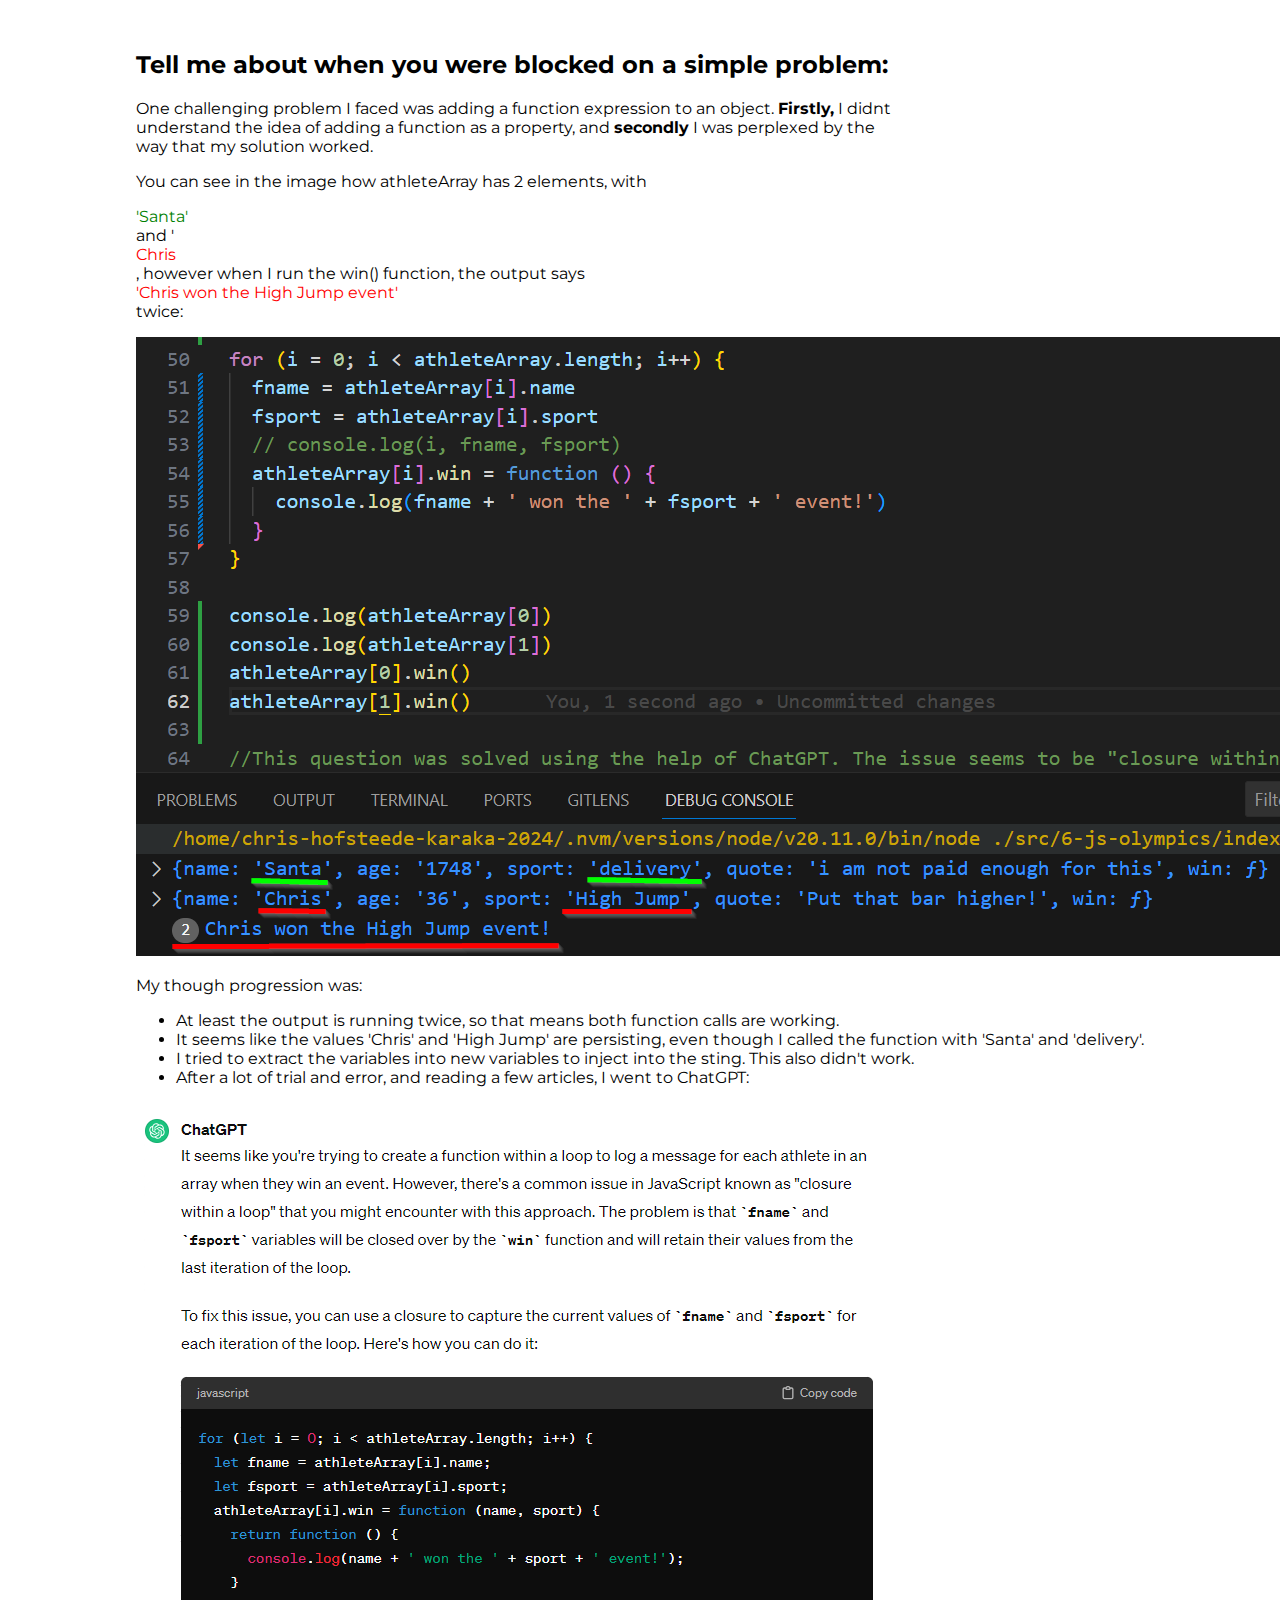
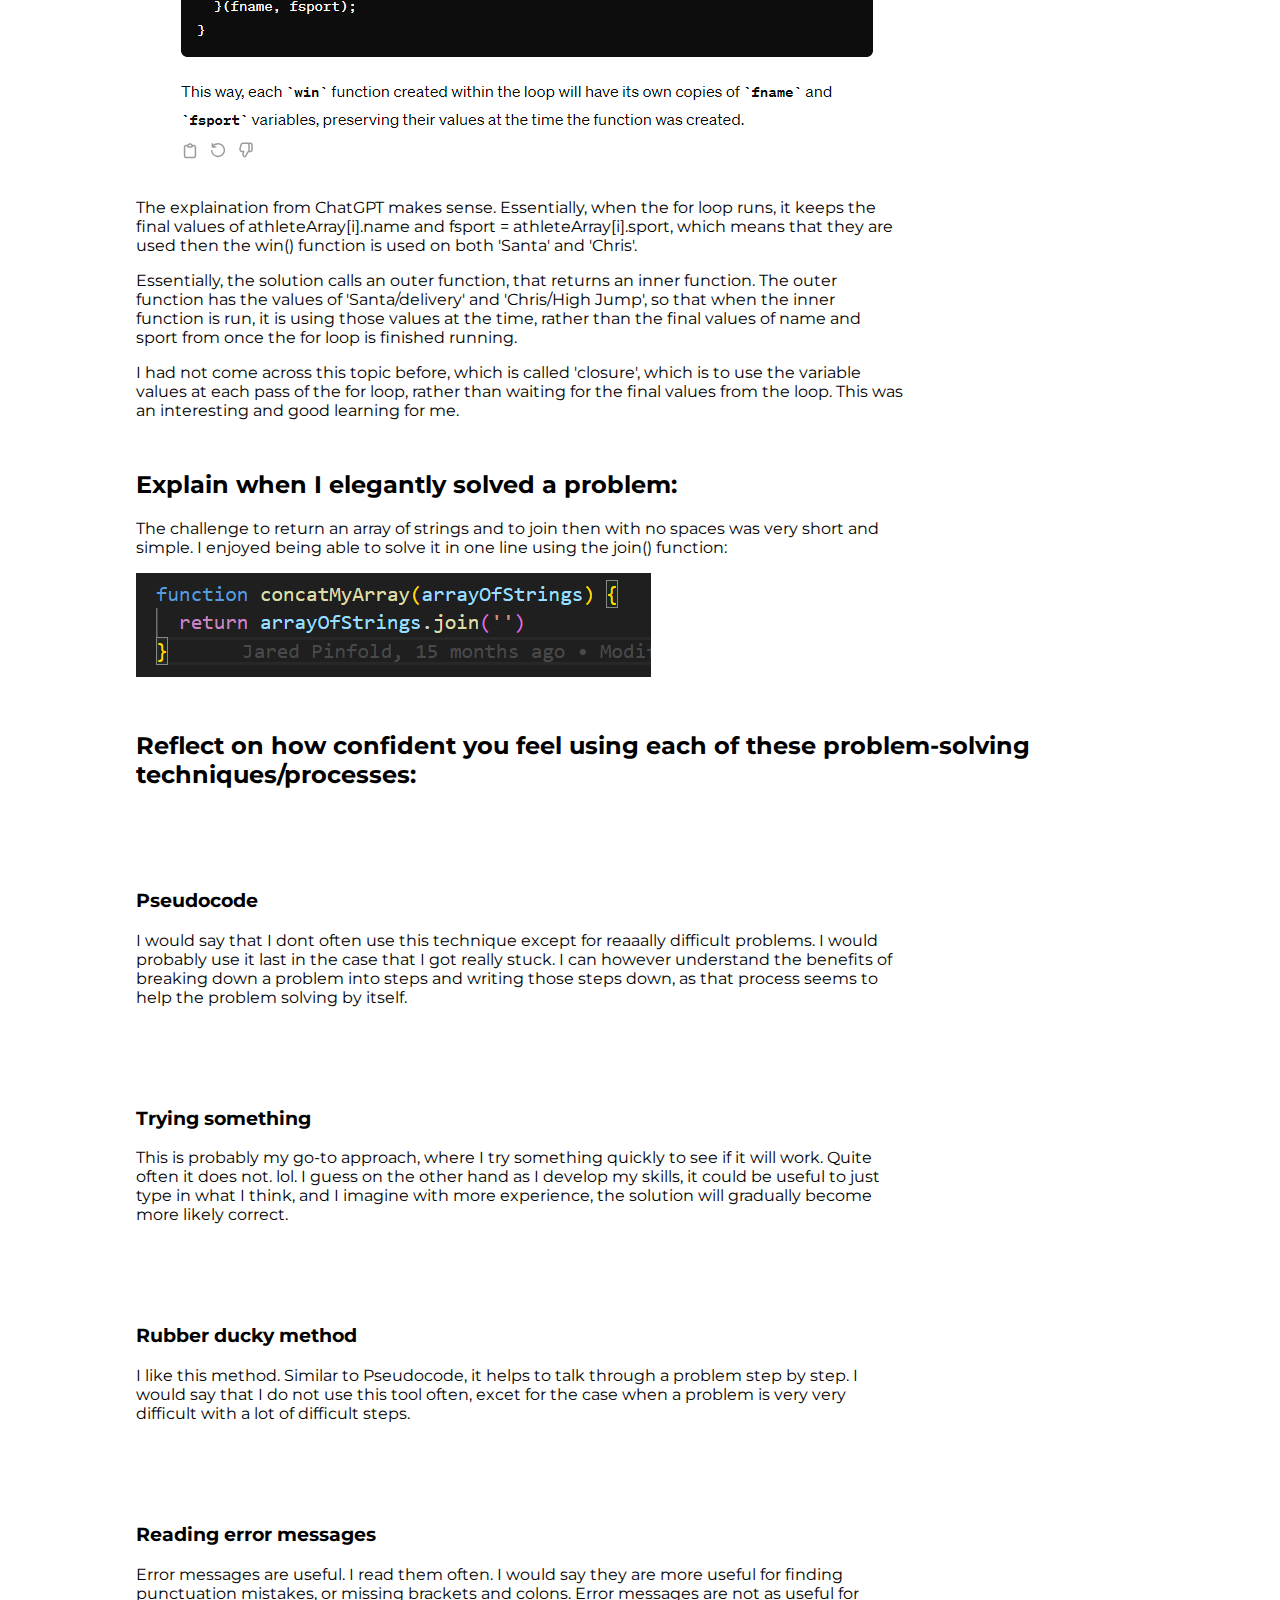
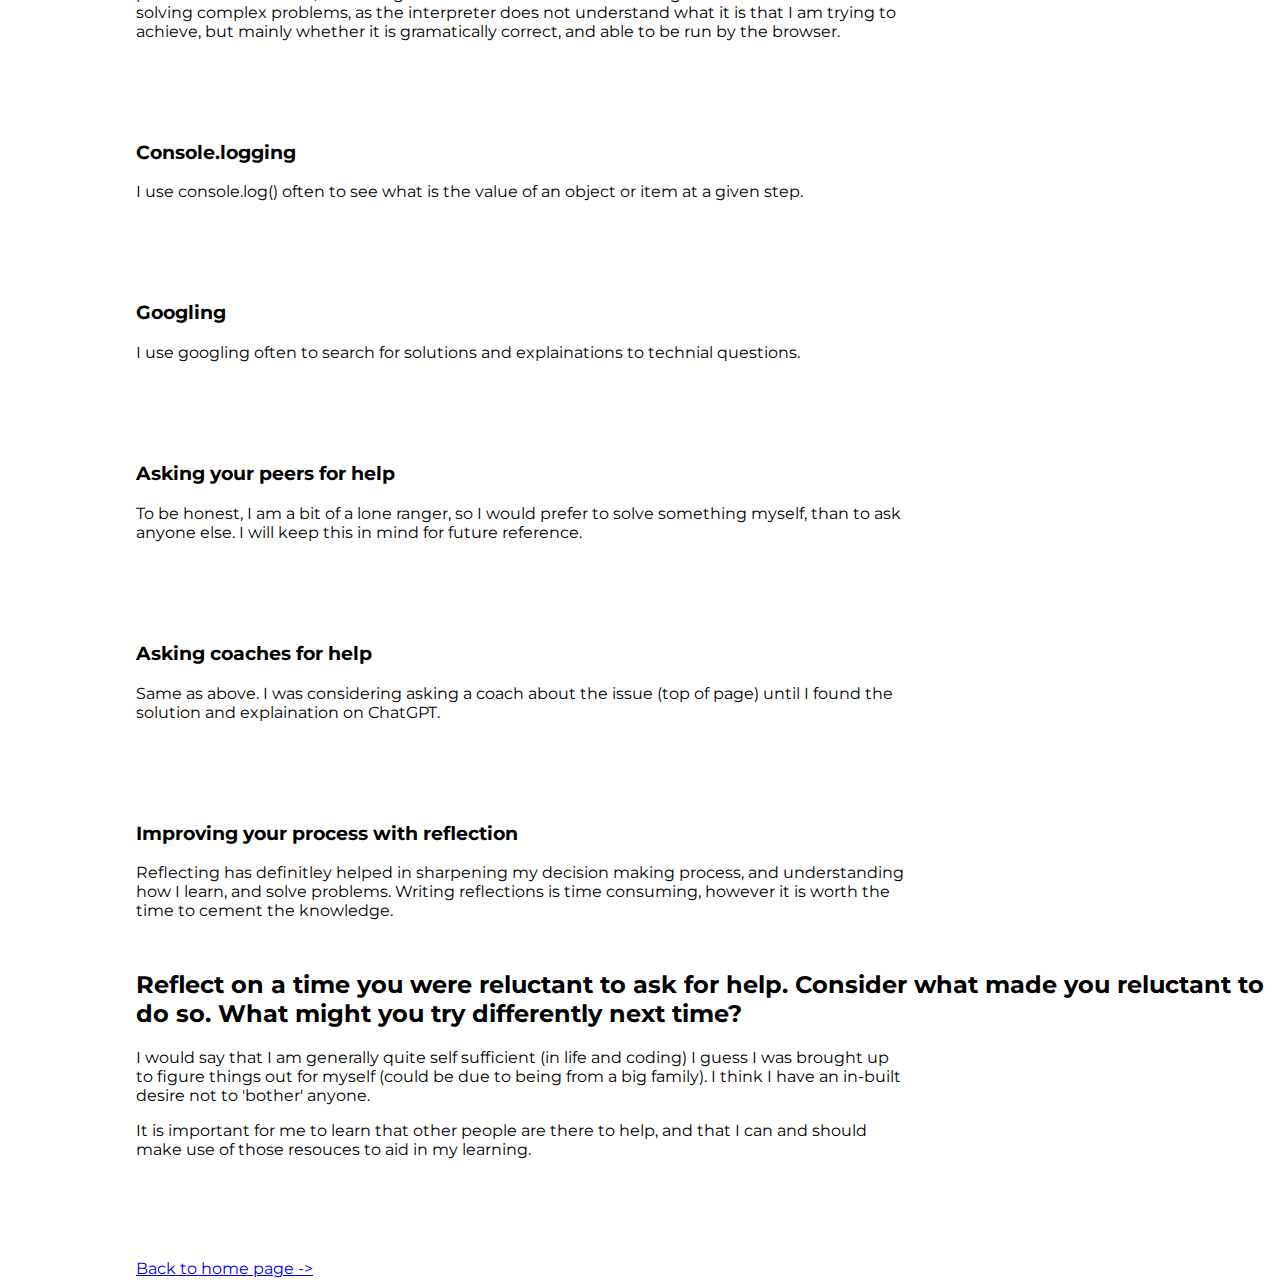
<file: blog/problem-solving.html>
<!DOCTYPE html>
<html lang="en">
  <head>
    <meta charset="UTF-8" />
    <meta name="viewport" content="width=device-width, initial-scale=1.0" />
    <link rel="stylesheet" type="text/css" href="../styles/main.css" />
    <link
      href="https://fonts.googleapis.com/css?family=Montserrat"
      rel="stylesheet"
      type="text/css"
    />
    <title>Problem Solving</title>
  </head>
  <body>
    <h2>Tell me about when you were blocked on a simple problem:</h2>
    <p>
      One challenging problem I faced was adding a function expression to an
      object. <strong>Firstly,</strong> I didnt understand the idea of adding a
      function as a property, and <strong>secondly</strong> I was perplexed by
      the way that my solution worked.
    </p>
    <p>
      You can see in the image how athleteArray has 2 elements, with <div id="green">'Santa'</div> and
      '<div id="red">Chris</div>, however when I run the win() function, the output says <div id="red">'Chris won
      the High Jump event'</div> twice:
      </p>  
    <img src="../img/problem-solving1.png"></a>
    <p>My though progression was:</p>
    <ul>
      <li>
        At least the output is running twice, so that means both function calls
        are working.
      </li>
      <li>
        It seems like the values 'Chris' and 'High Jump' are persisting, even
        though I called the function with 'Santa' and 'delivery'.
      </li>
      <li>
        I tried to extract the variables into new variables to inject into the
        sting. This also didn't work.
      </li>
      <li>
        After a lot of trial and error, and reading a few articles, I went to
        ChatGPT:
      </li>
    </ul>
    <img src="../img/problem-solving2.png"></a>
    <p>
      The explaination from ChatGPT makes sense. Essentially, when the for loop
      runs, it keeps the final values of athleteArray[i].name and fsport =
      athleteArray[i].sport, which means that they are used then the win()
      function is used on both 'Santa' and 'Chris'.
    </p>

    <p>
      Essentially, the solution calls an outer function, that returns an inner
      function. The outer function has the values of 'Santa/delivery' and
      'Chris/High Jump', so that when the inner function is run, it is using
      those values at the time, rather than the final values of name and sport
      from once the for loop is finished running.
    </p>

    <p>
      I had not come across this topic before, which is called 'closure', which
      is to use the variable values at each pass of the for loop, rather than
      waiting for the final values from the loop. This was an interesting and
      good learning for me.
    </p>

    <h2>Explain when I elegantly solved a problem:</h2>

    <p>
      The challenge to return an array of strings and to join then with no spaces 
      was very short and simple. I enjoyed being able to solve it in one line using 
      the join() function:
    </p>

    <img src="../img/problem-solving3.png">

    <h2>
      Reflect on how confident you feel using each of these problem-solving
      techniques/processes:
    </h2>

    <h3>Pseudocode</h3>

    <p>
      I would say that I dont often use this technique except for reaaally difficult problems. 
      I would probably use it last in the case that I got really stuck. I can however understand 
      the benefits of breaking down a problem into steps and writing those steps down, as that 
      process seems to help the problem solving by itself. 
    </p>

    <h3>Trying something</h3>

    <p>
      This is probably my go-to approach, where I try something quickly to see if it will work. 
      Quite often it does not. lol. I guess on the other hand as I develop my skills, it could 
      be useful to just type in what I think, and I imagine with more experience, the solution 
      will gradually become more likely correct. 
    </p>

    <h3>Rubber ducky method</h3>

    <p>
      I like this method. Similar to Pseudocode, it helps to talk through a problem step by step. 
      I would say that I do not use this tool often, excet for the case when a problem is very very 
      difficult with a lot of difficult steps. 
    </p>

    <h3>Reading error messages</h3>

    <p>
      Error messages are useful. I read them often. I would say they are more useful for finding 
      punctuation mistakes, or missing brackets and colons. Error messages are not as useful for 
      solving complex problems, as the interpreter does not understand what it is that I am trying 
      to achieve, but mainly whether it is gramatically correct, and able to be run by the browser.  
    </p>

    <h3>Console.logging</h3>

    <p>
      I use console.log() often to see what is the value of an object or item at a given step. 
    </p>
    
    <h3>Googling</h3> 

    <p>
      I use googling often to search for solutions and explainations to technial questions. 
    </p>
    
    <h3>Asking your peers for help</h3>

    <p>
      To be honest, I am a bit of a lone ranger, so I would prefer to solve something myself, 
      than to ask anyone else. I will keep this in mind for future reference. 
    </p>
    
    <h3>Asking coaches for help</h3>
    
    <p>
      Same as above. I was considering asking a coach about the issue (top of page) until I found 
      the solution and explaination on ChatGPT. 
    </p>

    <h3>Improving your process with reflection</h3>

    <p>
      Reflecting has definitley helped in sharpening my decision making process, and understanding 
      how I learn, and solve problems. Writing reflections is time consuming, however it is worth the 
      time to cement the knowledge. 
    </p>
    
    <h2>
      Reflect on a time you were reluctant to ask for help. Consider what made
      you reluctant to do so. What might you try differently next time?
    </h2>

    <p>
      I would say that I am generally quite self sufficient (in life and coding) I guess I was brought 
      up to figure things out for myself (could be due to being from a big family). I think I have an 
      in-built desire not to 'bother' anyone.
    </p>
      
    <p>
      It is important for me to learn that other people are there to help, and that I can and should
      make use of those resouces to aid in my learning. 
    </p>

    <h3></h3>
    <a href="../index.html">Back to home page -></a>
  </body>
</html>
</file>
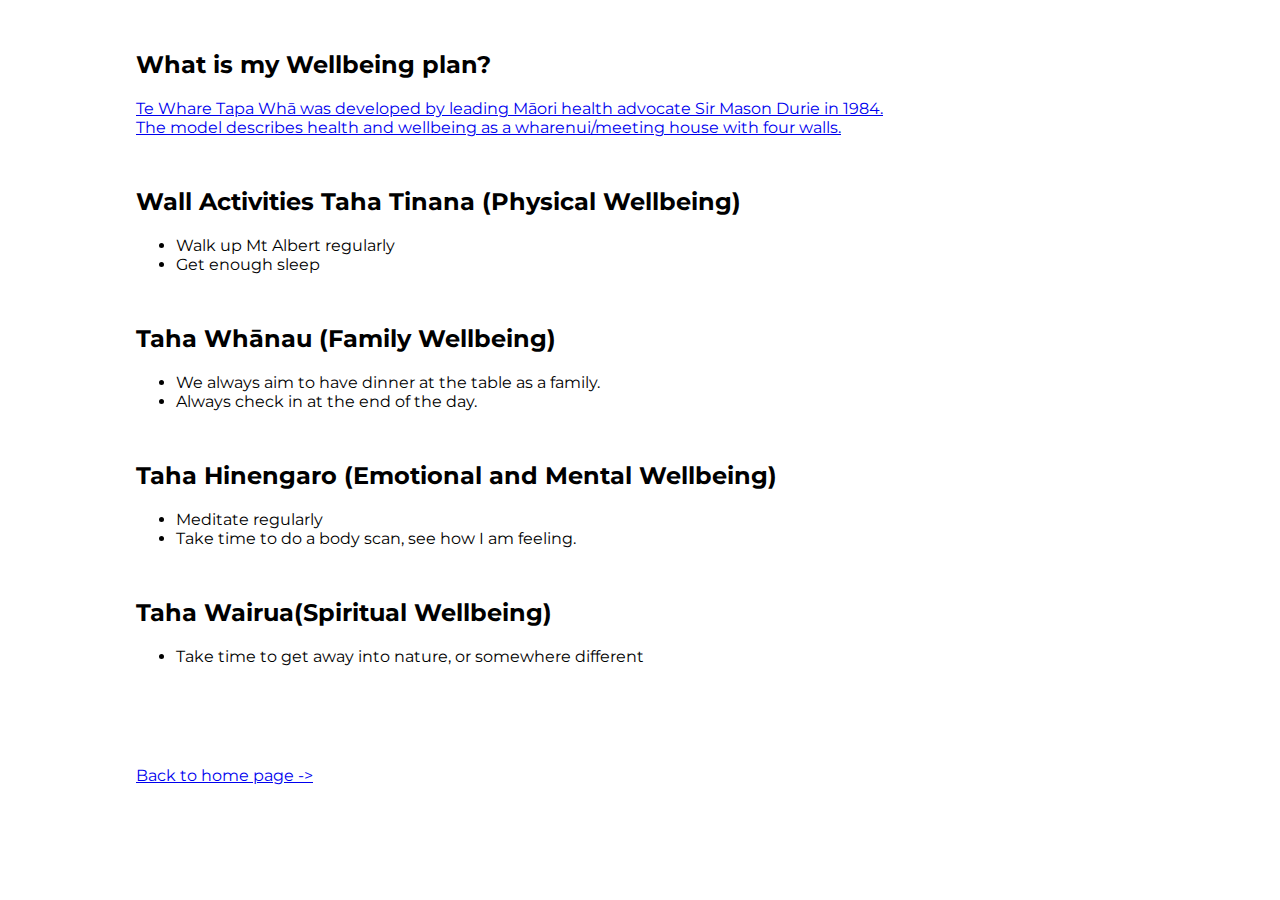
<file: blog/te-whare-tapa-wha.html>
<!DOCTYPE html>
<html lang="en">
  <head>
    <meta charset="UTF-8" />
    <meta name="viewport" content="width=device-width, initial-scale=1.0" />
    <link rel="stylesheet" type="text/css" href="../styles/main.css" />
    <link
      href="https://fonts.googleapis.com/css?family=Montserrat"
      rel="stylesheet"
      type="text/css"
    />
    <title>Te Whare Tapa Wha</title>
  </head>
  <body>
    <h2>What is my Wellbeing plan?</h2>
    <p>
      <a href="https://mentalhealth.org.nz/te-whare-tapa-wha"
        >Te Whare Tapa Whā was developed by leading Māori health advocate Sir
        Mason Durie in 1984. The model describes health and wellbeing as a
        wharenui/meeting house with four walls.</a
      >
    </p>
    <h2>Wall Activities Taha Tinana (Physical Wellbeing)</h2>
    <ul>
      <li>Walk up Mt Albert regularly</li>
      <li>Get enough sleep</li>
    </ul>
    <h2>Taha Whānau (Family Wellbeing)</h2>
    <ul>
      <li>We always aim to have dinner at the table as a family.</li>
      <li>Always check in at the end of the day.</li>
    </ul>
    <h2>Taha Hinengaro (Emotional and Mental Wellbeing)</h2>
    <ul>
      <li>Meditate regularly</li>
      <li>Take time to do a body scan, see how I am feeling.</li>
    </ul>
    <h2>Taha Wairua(Spiritual Wellbeing)</h2>
    <ul>
      <li>Take time to get away into nature, or somewhere different</li>
    </ul>
    <h3></h3>
    <a href="../index.html">Back to home page -></a>
  </body>
</html>
</file>
<file: styles/main.css>
body {
  background-color: rgb(255, 255, 255);
  font-family: Montserrat;
  align: center;
  padding-left: 10vw;
}

span {
  border-color: black;
  border-width: 10px;
  border-style: solid;
  margin: 2%;
  display: block;
  text-align: center;
  padding: 5%;
}

title {
  font-size: 0.2em;
  padding: 0%;
}

h1 {
  margin: 10%;
}

h2 {
  clear: both;
  text-align: centre;
  margin-top: 50px;
}

h3 {
  margin-top: 100px;
}

p {
  width: 60vw;
}

#red {
  color: rgb(255, 0, 0);
}

ul {
  text-align: left;
}

#blue {
  color: blue;
}

#green {
  color: green;
}

#yellow {
  color: yellow;
}

.redfill {
  background-color: red;
}

.bluefill {
  background-color: blue;
}

.yellowfill {
  background-color: yellow;
}

.square {
  width: 10vw; /* Adjust the width and height to make it a square */
  height: 10vw;
  display: flex;
  justify-content: center;
  align-items: center;
  overflow: hidden; /* Ensure text stays within the box */
  white-space: nowrap; /* Prevent text from wrapping */
  text-wrap: wrap;
  font-size: 1.8vw;
  padding: 30px;
}

.text {
  flex-grow: 1;
}

.single-entry {
  display: flex;
  flex-wrap: wrap;
}

.inline {
  display: inline; /* the default for span */
  width: 100px;
  height: 160px;
  padding: 18px;
}

.inlineblock {
  display: inline-block;
  width: 100px;
  height: 160px;
  padding: 18px;
}

.block {
  display: block;
  width: 100px;
  height: 160px;
  padding: 18px;
}

div {
  width: 40vw;
}

.img {
  display: block;
  margin: 0 auto;
}
</file>
